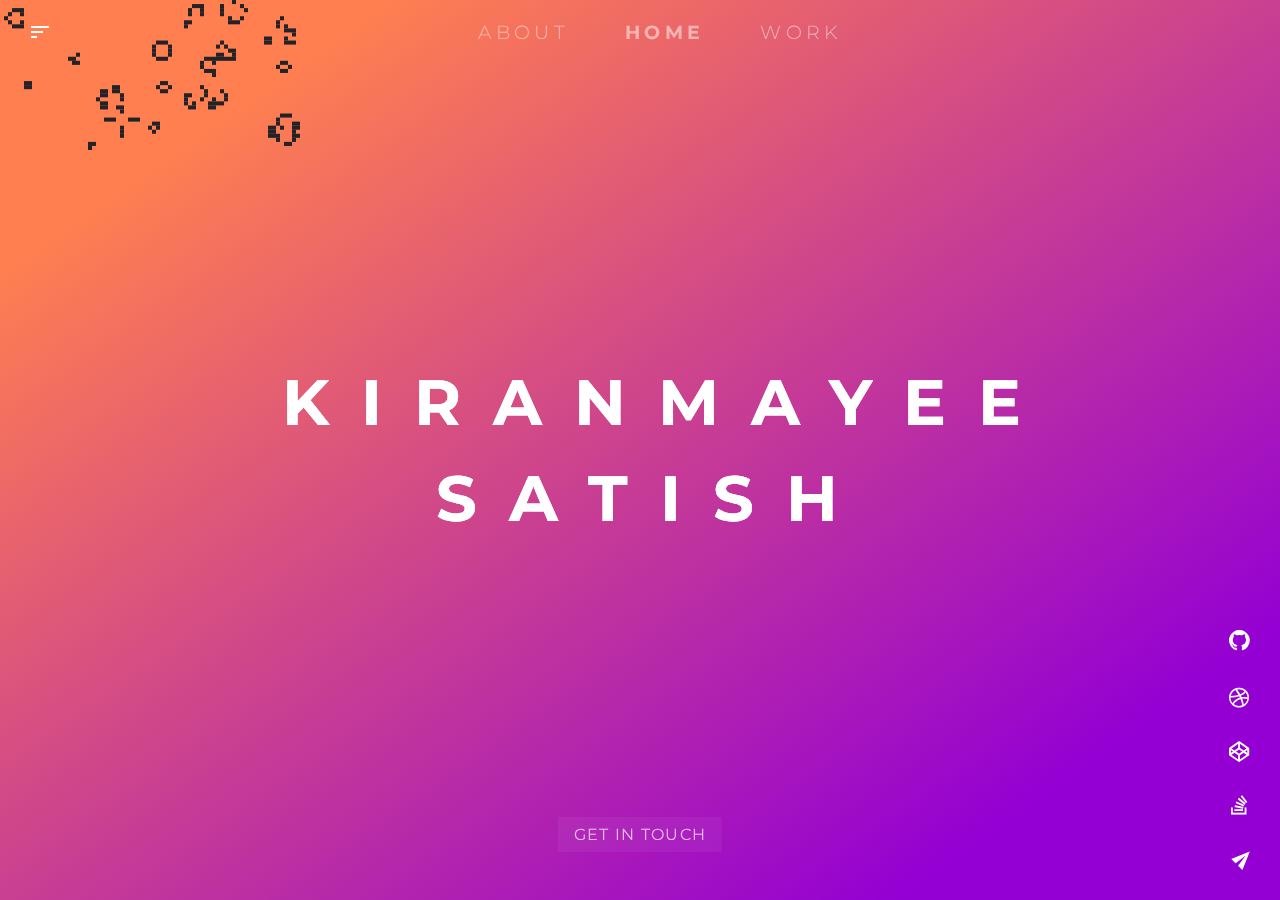
<file: ks2311/index.html>
<!DOCTYPE html>

<html lang="en">
<head>
  <meta charset="utf-8">

  <title>Kiranmayee_satish</title>
  <meta name="description"
        content="I'm Kiranmayee Satish. I write code. I'm proficient in Python-Django/Flask/Numpy/Pandas/Web Scraping and few more, PHP, as well as web technologies like HTML, CSS, SASS, JavaScript,Vis.js, React Native,Android Development and AWS-DEVOPS.">
  <meta name="author" content="KiranmayeeSatish">

  <meta name="viewport" content="width=device-width, initial-scale=1, user-scalable=no">

  <!-- Styles -->
  <link rel="stylesheet" href="style.css">


  <!-- Google analytics -->
  <script>
    (function(i,s,o,g,r,a,m){i['GoogleAnalyticsObject']=r;i[r]=i[r]||function(){
    (i[r].q=i[r].q||[]).push(arguments)},i[r].l=1*new Date();a=s.createElement(o),
    m=s.getElementsByTagName(o)[0];a.async=1;a.src=g;m.parentNode.insertBefore(a,m)
    })(window,document,'script','https://www.google-analytics.com/analytics.js','ga');
    ga('create', 'UA-72586531-1', 'auto');
    ga('send', 'pageview');
  </script>

</head>

<body>

  <!-- prevent showing elements out of place before everything has happened -->
  <div id="loading-cover"></div>

  <!-- Top navigation bar -->
  <!-- Navigation links -->
<i id="navigation-trigger" class="material-icons">sort</i>
<ul id="navigation" class="navigation">
  <li><a href="#about">About</a></li>
  <li><a href="#" class="selected">Home</a></li>
  <li><a href="#work">Work</a></li>
</ul>


  <!-- HOME PAGE -->
  <div id="home-wrapper">
    <h1><div class="glitch">KiranMayee<br/>Satish</div></h1>

<div class="background">
  <canvas id="gol"></canvas>
</div>

  </div>

  <!-- ABOUT PAGE (loaded from about.html) -->
  <div id="about-wrapper">
    <div class="info-wrapper"><div class="info">
  <div class="monogram">
    <div class="glitch">KS</div>
  </div>

  <div class="content">
    Hi there! I’m Kiranmayee. I’m a <span id="age">24.000000000.</span> I write code <a href="#work">individually.</a>My skills
    cover both front-end web technologies like HTML, CSS, JavaScript, and Vis.js, as well as
    back-end tools like Python, Django,Pandas and Flask.Check out my
    <a href="#work">work</a> or <a id="social-trigger" href="#about">find me online</a>.
  </div>

  <div class="border"></div>

  <div class="content-back">
    <i class="material-icons" id="social-close">arrow_back</i>

    <!-- Social icons -->
    <div id="social-diamond">

      <div class="row">
        <a href="https://github.com/Kiranmayeeatish/WEB-DESIGNING" target="_blank" rel="noopener">
          <i class="fa fa-github"></i>
        </a>
        <a href="https://dribbble.com/kiranmayeeSatish" target="_blank" rel="noopener">
          <i class="fa fa-dribbble"></i>
        </a>
      </div>

      <div class="row">
        <a href="https://codepen.io/kiranmayeesatish/" target="_blank" rel="noopener">
          <i class="fa fa-codepen"></i>
        </a>
        <a href="https://stackoverflow.com/users/11133111/kiranmayee-satish" target="_blank" rel="noopener">
          <i class="fa fa-stack-overflow"></i>
        </a>
      </div>

    </div>
  </div>
</div></div>
<div class="background"></div>

  </div>

  <!-- WORK PAGE (loaded from work.html) -->
  <div id="work-wrapper">
    <div id="tags">
  <div class="tag">JavaScript</div>
  <div class="tag" >HTML</div>
  <div class="tag">CSS</div>
  <div class="tag">Python</div>
  <div class="tag">Django</div>
  <div class="tag">Flask</div>
  <div class="tag">Pandas</div>
  <div class="tag">Java</div>
  <div class="tag">PHP</div>
  <div class="tag">SASS</div>
  <div class="tag">Node.js</div>
  <div class="tag">ES6</div>
  <div class="tag">Web&nbsp;Scraping</div>
  <div class="tag">R&nbsp;lanuguage</div>
  <div class="tag">Vue.js</div>
  <div class="tag">React&nbsp;Native</div>
  <div class="tag">Vis.js</div>
  <div class="tag">Docker&nbsp;</div>
  <div class="tag">Kubernates</div>
  <div class="tag">Android Developer</div>
  <div class="tag">Back end</div>
  <div class="tag">Front end</div>
  <div class="tag">AWS-DEVOPS</div>
  <div class="tag">Paid work</div>
</div>

<div class="projects-container">
  <span id="carousel-empty-state">No projects found</span>
  <i id="carousel-close-button" class="material-icons hidden">clear</i> 
</div>



<div class="background"></div>

  </div>

  <!-- NAVIGATION PAGE -->
  <!-- The laptops -->
  <!-- Navigation laptops -->
<div class="laptops-container">
  <div class="laptop3d" data-laptop3d-hash="about"></div>
  <div class="laptop3d" data-laptop3d-hash=""></div>
  <div class="laptop3d" data-laptop3d-hash="work"></div>
</div>

  <!-- The rings that spin in the background of the navigation page -->
  <!-- Navigation background animation -->
<div class="rings">
  <div class="ring">
    <div class="dot"></div> <div class="dot"></div> <div class="dot"></div> <div class="dot"></div> <div class="dot"></div>
  </div>
  <div class="ring">
    <div class="dot"></div> <div class="dot"></div> <div class="dot"></div> <div class="dot"></div> <div class="dot"></div>
  </div>
  <div class="ring">
    <div class="dot"></div> <div class="dot"></div> <div class="dot"></div> <div class="dot"></div> <div class="dot"></div>
  </div>
  <div class="ring">
    <div class="dot"></div> <div class="dot"></div> <div class="dot"></div> <div class="dot"></div> <div class="dot"></div>
  </div>
</div>


  <!-- Popups for unsupported browsers -->
  <!-- Gentle browser support popup (Safari and FF) -->
<div class="browser-popup" id="browser-partially-supported">
  <div class="card">
    <div class="text"> For best results, consider using <a href="https://www.opera.com">Opera</a> or <a href="https://www.google.com/chrome/browser/desktop/index.html">Chrome</a> </div>
    <button type="button">dismiss</button>
  </div>
</div>

<!-- Serious browser support popup (completely unsupported browsers) -->
<div class="browser-popup" id="browser-unsupported">
  <div class="card">
    <div class="text"> This website may not display properly using your browser. Consider using <a href="https://www.opera.com">Opera</a> or <a href="https://www.google.com/chrome/browser/desktop/index.html">Chrome</a> </div>
  </div>
</div>


  <!-- SVG filters for part of the glitch effect -->
  <!-- SVG filters for glitch effect -->
<svg xmlns="http://www.w3.org/2000/svg" version="1.1" baseProfile="full" style="display: none">
  <defs>

    <filter id="distort-1">
      <!-- Random noise -->
      <feTurbulence baseFrequency="0.02" numOctaves="8"></feTurbulence>
      <!-- Distort SourceGraphic based on noise -->
      <feDisplacementMap in="SourceGraphic" scale="10"></feDisplacementMap>
    </filter>

    <filter id="distort-2">
      <!-- Another random noise pattern -->
      <feTurbulence baseFrequency="0.01" numOctaves="6"></feTurbulence>
      <!-- Distort SourceGraphic based on noise -->
      <feDisplacementMap in="SourceGraphic" scale="10"></feDisplacementMap>
    </filter>

    <filter id="sharp-distort">
      <!-- Very fine random noise -->
      <feTurbulence baseFrequency="0.2" numOctaves="8"></feTurbulence>
      <!-- Apply a sharpening effect to the noise. Convolution kernel taken from https://en.wikipedia.org/wiki/Kernel_(image_processing) -->
      <feConvolveMatrix kernelMatrix="
         0  -1   0
        -1   5  -1
         0  -1   0
      "></feConvolveMatrix>
      <!-- Distort SourceGraphic based on sharpened noise -->
      <feDisplacementMap in="SourceGraphic" scale="10"></feDisplacementMap>
    </filter>

  </defs>
</svg>


  <!-- MISC -->
  <!-- Bottom right social links-->
  <!-- Social links -->
<ul id="social-container" class="social-container">
  <li class="social">
    <a href="https://github.com/Kiranmayeeatish/WEB-DESIGNING" target="_blank" rel="noopener">
      <i class="fa fa-github"></i>
    </a>
  </li>
  <li class="social">
    <a href="https://dribbble.com/kiranmayeeSatish" target="_blank" rel="noopener">
      <i class="fa fa-dribbble"></i>
    </a>
  </li>
  <li class="social">
    <a href="https://codepen.io/kiranmayeesatish/" target="_blank" rel="noopener">
      <i class="fa fa-codepen"></i>
    </a>
  </li>
  <li class="social">
    <a href="https://stackoverflow.com/users/11133111/kiranmayee-satish" target="_blank" rel="noopener">
      <i class="fa fa-stack-overflow"></i>
    </a>
  </li>
  <li class="social">
    <a href="mailto:kiranmayee_satish@outlook.com" target="_blank" rel="noopener">
      <i class="material-icons">send</i>
    </a>
  </li>
</ul>

<a id="email" href="mailto:kiranmayee_satish@outlook.com">Get in touch</a>




  <!-- Webpack bundle -->
  <script type="text/javascript" src="index.js"></script>


</body>
</html>
</file>
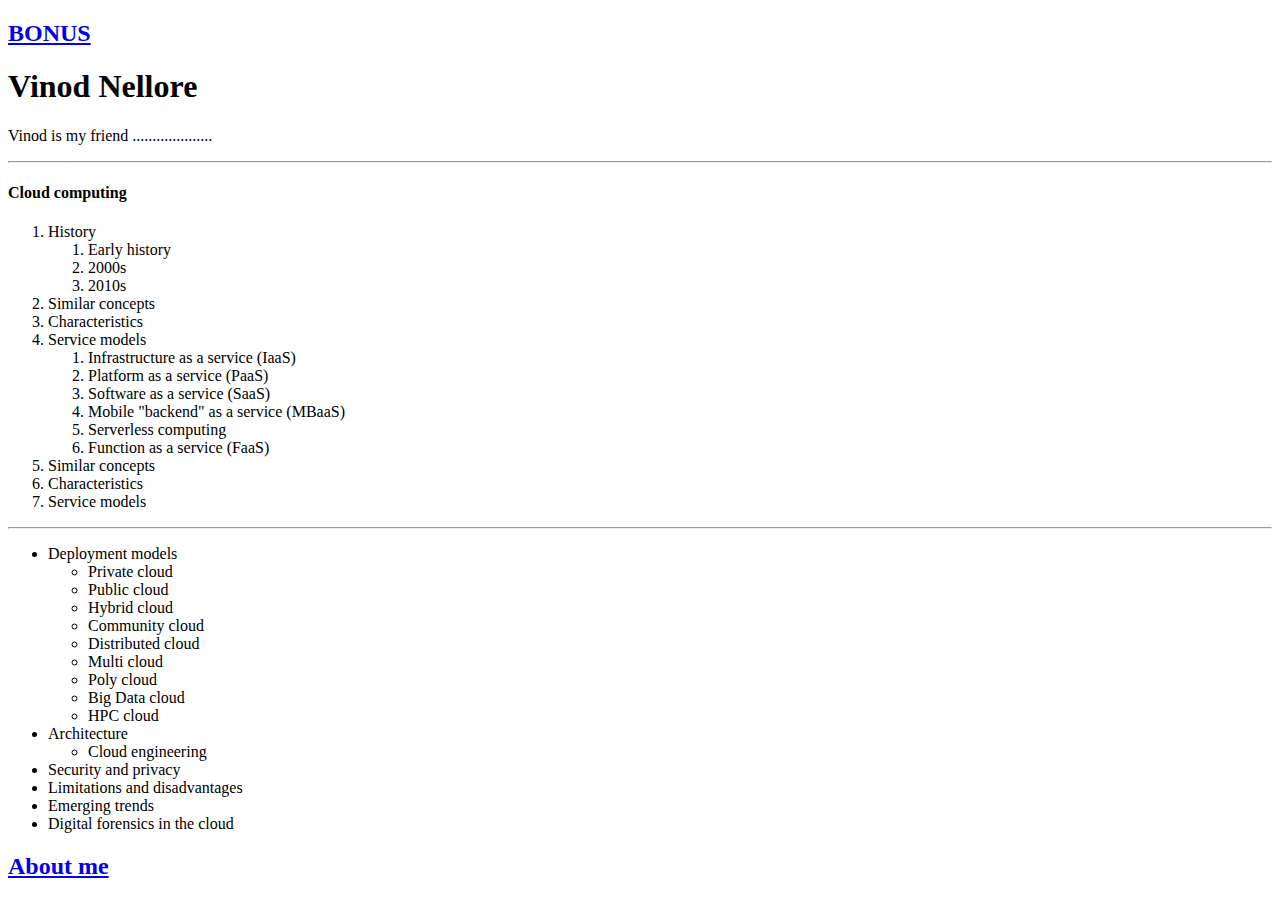
<file: java/html/index.html>
<!DOCTYPE html>
<html lang="">
<head>
    <meta charset="utf-8">
    <meta name="viewport" content="width=device-width, initial-scale=1.0">
    <title>Nellore</title>
</head>

<body>
    <h2><a href="bonus.html">BONUS</a></h2>
    <h1>Vinod Nellore</h1>
    <P>Vinod is my friend ....................</P>

    <hr>
    <h4>Cloud computing</h4>
    <ol>
        <li>History</li>
        <ol>
            <li>Early history</li>
            <li>2000s</li>
            <li>2010s</li>
        </ol>
        <li>Similar concepts</li>
        <li>Characteristics</li>
        <li>Service models</li>
        <ol>
            <li>Infrastructure as a service (IaaS)</li>
            <li>Platform as a service (PaaS)</li>
            <li>Software as a service (SaaS)</li>
            <li>Mobile "backend" as a service (MBaaS)</li>
            <li>Serverless computing</li>
            <li>Function as a service (FaaS)</li>
        </ol>
        <li>Similar concepts</li>
        <li>Characteristics</li>
        <li>Service models</li>
    </ol>
    <hr>
    <ul>
        <li>Deployment models</li>
        <ul>
            <li>Private cloud</li>
            <li>Public cloud</li>
            <li>Hybrid cloud</li>
            <li>Community cloud</li>
            <li>Distributed cloud</li>
            <li>Multi cloud</li>
            <li>Poly cloud</li>
            <li>Big Data cloud</li>
            <li>HPC cloud</li>

        </ul>
        <li>Architecture</li>
        <ul>
            <li>Cloud engineering</li>
        </ul>
        <li>Security and privacy</li>
        <li>Limitations and disadvantages</li>
        <li>Emerging trends</li>
        <li> Digital forensics in the cloud</li>
    </ul>


    <h2><a href="aboutme.html">About me</a></h2>



</body></html>
</file>
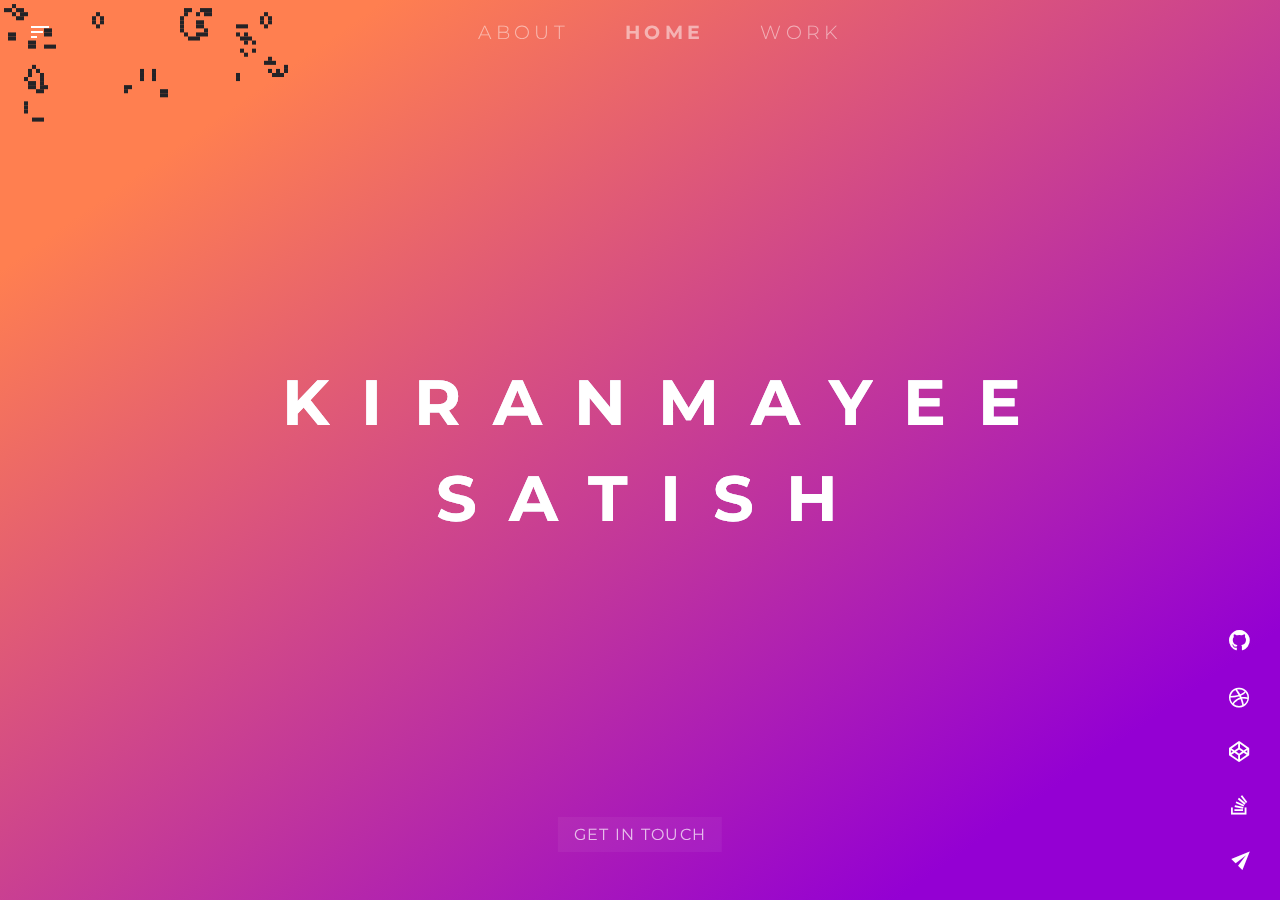
<file: ks2311/about.htm>
<!DOCTYPE html>

<html lang="en">
<head>
  <meta charset="utf-8">

  <title>Kiranmayee_satish</title>
  <meta name="description"
        content="I'm Kiranmayee Satish. I am web developer . I'm proficient in Python-Django/Flask/Numpy/Pandas/Web Scraping and few more, PHP, as well as web technologies like HTML, CSS, SASS, JavaScript,Vis.js, React Native,Android Development and AWS-DEVOPS.">
  <meta name="author" content="Kiranmayee_satish">

  <meta name="viewport" content="width=device-width, initial-scale=1, user-scalable=no">

  <!-- Styles -->
  <link rel="stylesheet" href="style.css">


  <!-- Google analytics -->
  <script>
    (function(i,s,o,g,r,a,m){i['GoogleAnalyticsObject']=r;i[r]=i[r]||function(){
    (i[r].q=i[r].q||[]).push(arguments)},i[r].l=1*new Date();a=s.createElement(o),
    m=s.getElementsByTagName(o)[0];a.async=1;a.src=g;m.parentNode.insertBefore(a,m)
    })(window,document,'script','https://www.google-analytics.com/analytics.js','ga');
    ga('create', 'UA-72586531-1', 'auto');
    ga('send', 'pageview');
  </script>

</head>

<body>

  <!-- prevent showing elements out of place before everything has happened -->
  <div id="loading-cover"></div>

  <!-- Top navigation bar -->
  <!-- Navigation links -->
<i id="navigation-trigger" class="material-icons">sort</i>
<ul id="navigation" class="navigation">
  <li><a href="#about">About</a></li>
  <li><a href="#" class="selected">Home</a></li>
  <li><a href="#work">Work</a></li>
</ul>


  <!-- HOME PAGE -->
  <div id="home-wrapper">
    <h1><div class="glitch">Kiranmayee<br/>Satish</div></h1>

<div class="background">
  <canvas id="gol"></canvas>
</div>

  </div>

  <!-- ABOUT PAGE (loaded from about.html) -->
  <div id="about-wrapper">
    <div class="info-wrapper"><div class="info">
  <div class="monogram">
    <div class="glitch">KS</div>
  </div>

  <div class="content">
    Hi there! I’m Kiranmayee. I’m a <span id="age">26.000000000.</span> I write code <a href="#work">individually.</a>My skills
    cover both front-end web technologies like HTML, CSS, JavaScript, and Vis.js, as well as
    back-end tools like Python, Django,Pandas and Flask.Check out my
    <a href="#work">work</a> or <a id="social-trigger" href="#about">find me online</a>.
  </div>

  <div class="border"></div>

  <div class="content-back">
    <i class="material-icons" id="social-close">arrow_back</i>

    <!-- Social icons -->
    <div id="social-diamond">

      <div class="row">
        <a href="https://github.com/Kiranmayeeatish/WEB-DESIGNING" target="_blank" rel="noopener">
          <i class="fa fa-github"></i>
        </a>
        <a href="https://dribbble.com/kiranmayeeSatish" target="_blank" rel="noopener">
          <i class="fa fa-dribbble"></i>
        </a>
      </div>

      <div class="row">
        <a href="https://codepen.io/kiranmayeesatish/" target="_blank" rel="noopener">
          <i class="fa fa-codepen"></i>
        </a>
        <a href="https://stackoverflow.com/users/11133111/kiranmayee-satish" target="_blank" rel="noopener">
          <i class="fa fa-stack-overflow"></i>
        </a>
      </div>

    </div>
  </div>
</div></div>

<div class="background"></div>

  </div>

  <!-- WORK PAGE (loaded from work.html) -->
  <div id="work-wrapper">
    <div id="tags">
  <div class="tag">JavaScript</div>
  <div class="tag" >HTML</div>
  <div class="tag">CSS</div>
  <div class="tag">Python</div>
  <div class="tag">Django</div>
  <div class="tag">Flask</div>
  <div class="tag">Pandas</div>
  <div class="tag">Java</div>
  <div class="tag">PHP</div>
  <div class="tag">SASS</div>
  <div class="tag">Node.js</div>
  <div class="tag">ES6</div>
  <div class="tag">Web&nbsp;Scraping</div>
  <div class="tag">R&nbsp;lanuguage</div>
  <div class="tag">Vue.js</div>
  <div class="tag">React&nbsp;Native</div>
  <div class="tag">Vis.js</div>
  <div class="tag">Docker&nbsp;</div>
  <div class="tag">Kubernates</div>
  <div class="tag">Android Developer</div>
  <div class="tag">Back end</div>
  <div class="tag">Front end</div>
  <div class="tag">AWS-DEVOPS</div>
  <div class="tag">Paid work</div>
</div>

<div class="projects-container">
  <span id="carousel-empty-state">No projects found</span>
  <i id="carousel-close-button" class="material-icons hidden">clear</i> 
</div>



<div class="background"></div>

  </div>
  <!-- NAVIGATION PAGE -->
  <!-- The laptops -->
  <!-- Navigation laptops -->
<div class="laptops-container">
  <div class="laptop3d" data-laptop3d-hash="about"></div>
  <div class="laptop3d" data-laptop3d-hash=""></div>
  <div class="laptop3d" data-laptop3d-hash="work"></div>
</div>

  <!-- The rings that spin in the background of the navigation page -->
  <!-- Navigation background animation -->
<div class="rings">
  <div class="ring">
    <div class="dot"></div> <div class="dot"></div> <div class="dot"></div> <div class="dot"></div> <div class="dot"></div>
  </div>
  <div class="ring">
    <div class="dot"></div> <div class="dot"></div> <div class="dot"></div> <div class="dot"></div> <div class="dot"></div>
  </div>
  <div class="ring">
    <div class="dot"></div> <div class="dot"></div> <div class="dot"></div> <div class="dot"></div> <div class="dot"></div>
  </div>
  <div class="ring">
    <div class="dot"></div> <div class="dot"></div> <div class="dot"></div> <div class="dot"></div> <div class="dot"></div>
  </div>
</div>


  <!-- Popups for unsupported browsers -->
  <!-- Gentle browser support popup (Safari and FF) -->
<div class="browser-popup" id="browser-partially-supported">
  <div class="card">
    <div class="text"> For best results, consider using <a href="https://www.opera.com">Opera</a> or <a href="https://www.google.com/chrome/browser/desktop/index.html">Chrome</a> </div>
    <button type="button">dismiss</button>
  </div>
</div>

<!-- Serious browser support popup (completely unsupported browsers) -->
<div class="browser-popup" id="browser-unsupported">
  <div class="card">
    <div class="text"> This website may not display properly using your browser. Consider using <a href="https://www.opera.com">Opera</a> or <a href="https://www.google.com/chrome/browser/desktop/index.html">Chrome</a> </div>
  </div>
</div>


  <!-- SVG filters for part of the glitch effect -->
  <!-- SVG filters for glitch effect -->
<svg xmlns="http://www.w3.org/2000/svg" version="1.1" baseProfile="full" style="display: none">
  <defs>

    <filter id="distort-1">
      <!-- Random noise -->
      <feTurbulence baseFrequency="0.02" numOctaves="8"></feTurbulence>
      <!-- Distort SourceGraphic based on noise -->
      <feDisplacementMap in="SourceGraphic" scale="10"></feDisplacementMap>
    </filter>

    <filter id="distort-2">
      <!-- Another random noise pattern -->
      <feTurbulence baseFrequency="0.01" numOctaves="6"></feTurbulence>
      <!-- Distort SourceGraphic based on noise -->
      <feDisplacementMap in="SourceGraphic" scale="10"></feDisplacementMap>
    </filter>

    <filter id="sharp-distort">
      <!-- Very fine random noise -->
      <feTurbulence baseFrequency="0.2" numOctaves="8"></feTurbulence>
      <!-- Apply a sharpening effect to the noise. Convolution kernel taken from https://en.wikipedia.org/wiki/Kernel_(image_processing) -->
      <feConvolveMatrix kernelMatrix="
         0  -1   0
        -1   5  -1
         0  -1   0
      "></feConvolveMatrix>
      <!-- Distort SourceGraphic based on sharpened noise -->
      <feDisplacementMap in="SourceGraphic" scale="10"></feDisplacementMap>
    </filter>

  </defs>
</svg>


  <!-- MISC -->
  <!-- Bottom right social links-->
  <!-- Social links -->
<ul id="social-container" class="social-container">
  <li class="social">
    <a href="https://github.com/Kiranmayeeatish/WEB-DESIGNING" target="_blank" rel="noopener">
      <i class="fa fa-github"></i>
    </a>
  </li>
  <li class="social">
    <a href="https://dribbble.com/kiranmayeeSatish" target="_blank" rel="noopener">
      <i class="fa fa-dribbble"></i>
    </a>
  </li>
  <li class="social">
    <a href="https://codepen.io/kiranmayeesatish/" target="_blank" rel="noopener">
      <i class="fa fa-codepen"></i>
    </a>
  </li>
  <li class="social">
    <a href="https://stackoverflow.com/users/11133111/kiranmayee-satish" target="_blank" rel="noopener">
      <i class="fa fa-stack-overflow"></i>
    </a>
  </li>
  <li class="social">
    <a href="mailto:kiranmayee_satish@outlook.com" target="_blank" rel="noopener">
      <i class="material-icons">send</i>
    </a>
  </li>
</ul>

<a id="email" href="mailto:kiranmayee_satish@outlook.com">Get in touch</a>




  <!-- Webpack bundle -->
  <script type="text/javascript" src="index.js"></script>


</body>
</html>
</file>
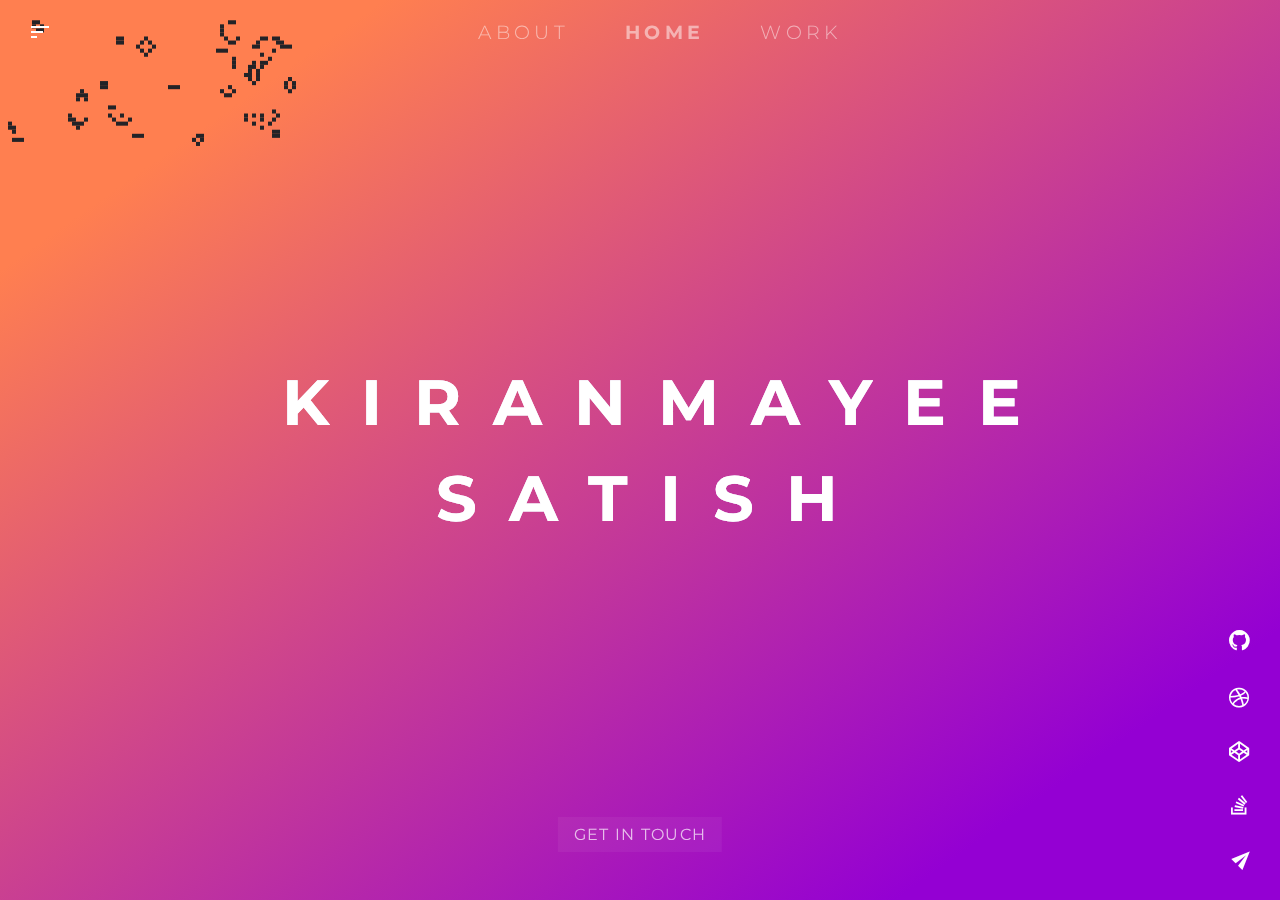
<file: ks2311/work.htm>
<!DOCTYPE html>

<html lang="en">
<head>
  <meta charset="utf-8">

  <title>Kiranmayee_satish</title>
  <meta name="description"
        content="I'm Kiranmayee Satish. I write code. I'm proficient in Python-Django/Flask/Numpy/Pandas/Web Scraping and few more, PHP, as well as web technologies like HTML, CSS, SASS, JavaScript,Vis.js, React Native,Android Development and AWS-DEVOPS.">
  <meta name="author" content="KiranmayeeSatish">

  <meta name="viewport" content="width=device-width, initial-scale=1, user-scalable=no">

  <!-- Styles -->
  <link rel="stylesheet" href="style.css">


  <!-- Google analytics -->
  <script>
    (function(i,s,o,g,r,a,m){i['GoogleAnalyticsObject']=r;i[r]=i[r]||function(){
    (i[r].q=i[r].q||[]).push(arguments)},i[r].l=1*new Date();a=s.createElement(o),
    m=s.getElementsByTagName(o)[0];a.async=1;a.src=g;m.parentNode.insertBefore(a,m)
    })(window,document,'script','https://www.google-analytics.com/analytics.js','ga');
    ga('create', 'UA-72586531-1', 'auto');
    ga('send', 'pageview');
  </script>

</head>

<body>

  <!-- prevent showing elements out of place before everything has happened -->
  <div id="loading-cover"></div>

  <!-- Top navigation bar -->
  <!-- Navigation links -->
<i id="navigation-trigger" class="material-icons">sort</i>
<ul id="navigation" class="navigation">
  <li><a href="#about">About</a></li>
  <li><a href="#" class="selected">Home</a></li>
  <li><a href="#work">Work</a></li>
</ul>


  <!-- HOME PAGE -->
  <div id="home-wrapper">
   <h1><div class="glitch">KiranMayee<br/>Satish</div></h1>

<div class="background">
  <canvas id="gol"></canvas>
</div>

  </div>

  <!-- ABOUT PAGE (loaded from about.html) -->
  <div id="about-wrapper">
    <div class="info-wrapper"><div class="info">
  <div class="monogram">
    <div class="glitch">KS</div>
  </div>

  <div class="content">
    Hi there! I’m Kiranmayee. I’m a <span id="age">24.000000000.</span> I write code <a href="#work">individually.</a>My skills
    cover both front-end web technologies like HTML, CSS, JavaScript, and Vis.js, as well as
    back-end tools like Python, Django,Pandas and Flask.Check out my
    <a href="#work">work</a> or <a id="social-trigger" href="#about">find me online</a>.
  </div>

  <div class="border"></div>

  <div class="content-back">
    <i class="material-icons" id="social-close">arrow_back</i>

    <!-- Social icons -->
    <div id="social-diamond">

      <div class="row">
        <a href="https://github.com/Kiranmayeeatish/WEB-DESIGNING" target="_blank" rel="noopener">
          <i class="fa fa-github"></i>
        </a>
        <a href="https://dribbble.com/kiranmayeeSatish" target="_blank" rel="noopener">
          <i class="fa fa-dribbble"></i>
        </a>
      </div>

      <div class="row">
        <a href="https://codepen.io/kiranmayeesatish/" target="_blank" rel="noopener">
          <i class="fa fa-codepen"></i>
        </a>
        <a href="https://stackoverflow.com/users/11133111/kiranmayee-satish" target="_blank" rel="noopener">
          <i class="fa fa-stack-overflow"></i>
        </a>
      </div>

    </div>
  </div>
</div></div><div class="background"></div>

  </div>

  <!-- WORK PAGE (loaded from work.html) -->
  <div id="work-wrapper">
    <div id="tags">
  <div class="tag">JavaScript</div>
  <div class="tag" >HTML</div>
  <div class="tag">CSS</div>
  <div class="tag">Python</div>
  <div class="tag">Django</div>
  <div class="tag">Flask</div>
  <div class="tag">Pandas</div>
  <div class="tag">Java</div>
  <div class="tag">PHP</div>
  <div class="tag">SASS</div>
  <div class="tag">Node.js</div>
  <div class="tag">ES6</div>
  <div class="tag">Web&nbsp;Scraping</div>
  <div class="tag">R&nbsp;lanuguage</div>
  <div class="tag">Vue.js</div>
  <div class="tag">React&nbsp;Native</div>
  <div class="tag">Vis.js</div>
  <div class="tag">Docker&nbsp;</div>
  <div class="tag">Kubernates</div>
  <div class="tag">Android Developer</div>
  <div class="tag">Back end</div>
  <div class="tag">Front end</div>
  <div class="tag">AWS-DEVOPS</div>
  <div class="tag">Paid work</div>
</div>

<div class="projects-container">
  <span id="carousel-empty-state">No projects found</span>
  <i id="carousel-close-button" class="material-icons hidden">clear</i> 
</div>
<div class="background"></div></div>


  <!-- NAVIGATION PAGE -->
  <!-- The laptops -->
  <!-- Navigation laptops -->
<div class="laptops-container">
  <div class="laptop3d" data-laptop3d-hash="about"></div>
  <div class="laptop3d" data-laptop3d-hash=""></div>
  <div class="laptop3d" data-laptop3d-hash="work"></div>
</div>

  <!-- The rings that spin in the background of the navigation page -->
  <!-- Navigation background animation -->
<div class="rings">
  <div class="ring">
    <div class="dot"></div> <div class="dot"></div> <div class="dot"></div> <div class="dot"></div> <div class="dot"></div>
  </div>
  <div class="ring">
    <div class="dot"></div> <div class="dot"></div> <div class="dot"></div> <div class="dot"></div> <div class="dot"></div>
  </div>
  <div class="ring">
    <div class="dot"></div> <div class="dot"></div> <div class="dot"></div> <div class="dot"></div> <div class="dot"></div>
  </div>
  <div class="ring">
    <div class="dot"></div> <div class="dot"></div> <div class="dot"></div> <div class="dot"></div> <div class="dot"></div>
  </div>
</div>


  <!-- Popups for unsupported browsers -->
  <!-- Gentle browser support popup (Safari and FF) -->
<div class="browser-popup" id="browser-partially-supported">
  <div class="card">
    <div class="text"> For best results, consider using <a href="https://www.opera.com">Opera</a> or <a href="https://www.google.com/chrome/browser/desktop/index.html">Chrome</a> </div>
    <button type="button">dismiss</button>
  </div>
</div>

<!-- Serious browser support popup (completely unsupported browsers) -->
<div class="browser-popup" id="browser-unsupported">
  <div class="card">
    <div class="text"> This website may not display properly using your browser. Consider using <a href="https://www.opera.com">Opera</a> or <a href="https://www.google.com/chrome/browser/desktop/index.html">Chrome</a> </div>
  </div>
</div>


  <!-- SVG filters for part of the glitch effect -->
  <!-- SVG filters for glitch effect -->
<svg xmlns="http://www.w3.org/2000/svg" version="1.1" baseProfile="full" style="display: none">
  <defs>

    <filter id="distort-1">
      <!-- Random noise -->
      <feTurbulence baseFrequency="0.02" numOctaves="8"></feTurbulence>
      <!-- Distort SourceGraphic based on noise -->
      <feDisplacementMap in="SourceGraphic" scale="10"></feDisplacementMap>
    </filter>

    <filter id="distort-2">
      <!-- Another random noise pattern -->
      <feTurbulence baseFrequency="0.01" numOctaves="6"></feTurbulence>
      <!-- Distort SourceGraphic based on noise -->
      <feDisplacementMap in="SourceGraphic" scale="10"></feDisplacementMap>
    </filter>

    <filter id="sharp-distort">
      <!-- Very fine random noise -->
      <feTurbulence baseFrequency="0.2" numOctaves="8"></feTurbulence>
      <!-- Apply a sharpening effect to the noise. Convolution kernel taken from https://en.wikipedia.org/wiki/Kernel_(image_processing) -->
      <feConvolveMatrix kernelMatrix="
         0  -1   0
        -1   5  -1
         0  -1   0
      "></feConvolveMatrix>
      <!-- Distort SourceGraphic based on sharpened noise -->
      <feDisplacementMap in="SourceGraphic" scale="10"></feDisplacementMap>
    </filter>

  </defs>
</svg>


  <!-- MISC -->
  <!-- Bottom right social links-->
  <!-- Social links -->
<ul id="social-container" class="social-container">
  <li class="social">
    <a href="https://github.com/Kiranmayeeatish/WEB-DESIGNING" target="_blank" rel="noopener">
      <i class="fa fa-github"></i>
    </a>
  </li>
  <li class="social">
    <a href="https://dribbble.com/kiranmayeeSatish" target="_blank" rel="noopener">
      <i class="fa fa-dribbble"></i>
    </a>
  </li>
  <li class="social">
    <a href="https://codepen.io/kiranmayeesatish/" target="_blank" rel="noopener">
      <i class="fa fa-codepen"></i>
    </a>
  </li>
  <li class="social">
    <a href="https://stackoverflow.com/users/11133111/kiranmayee-satish" target="_blank" rel="noopener">
      <i class="fa fa-stack-overflow"></i>
    </a>
  </li>
  <li class="social">
    <a href="mailto:kiranmayee_satish@outlook.com" target="_blank" rel="noopener">
      <i class="material-icons">send</i>
    </a>
  </li>
</ul>

<a id="email" href="mailto:kiranmayee_satish@outlook.com">Get in touch</a>




  <!-- Webpack bundle -->
  <script type="text/javascript" src="index.js"></script>


</body>
</html>
</file>
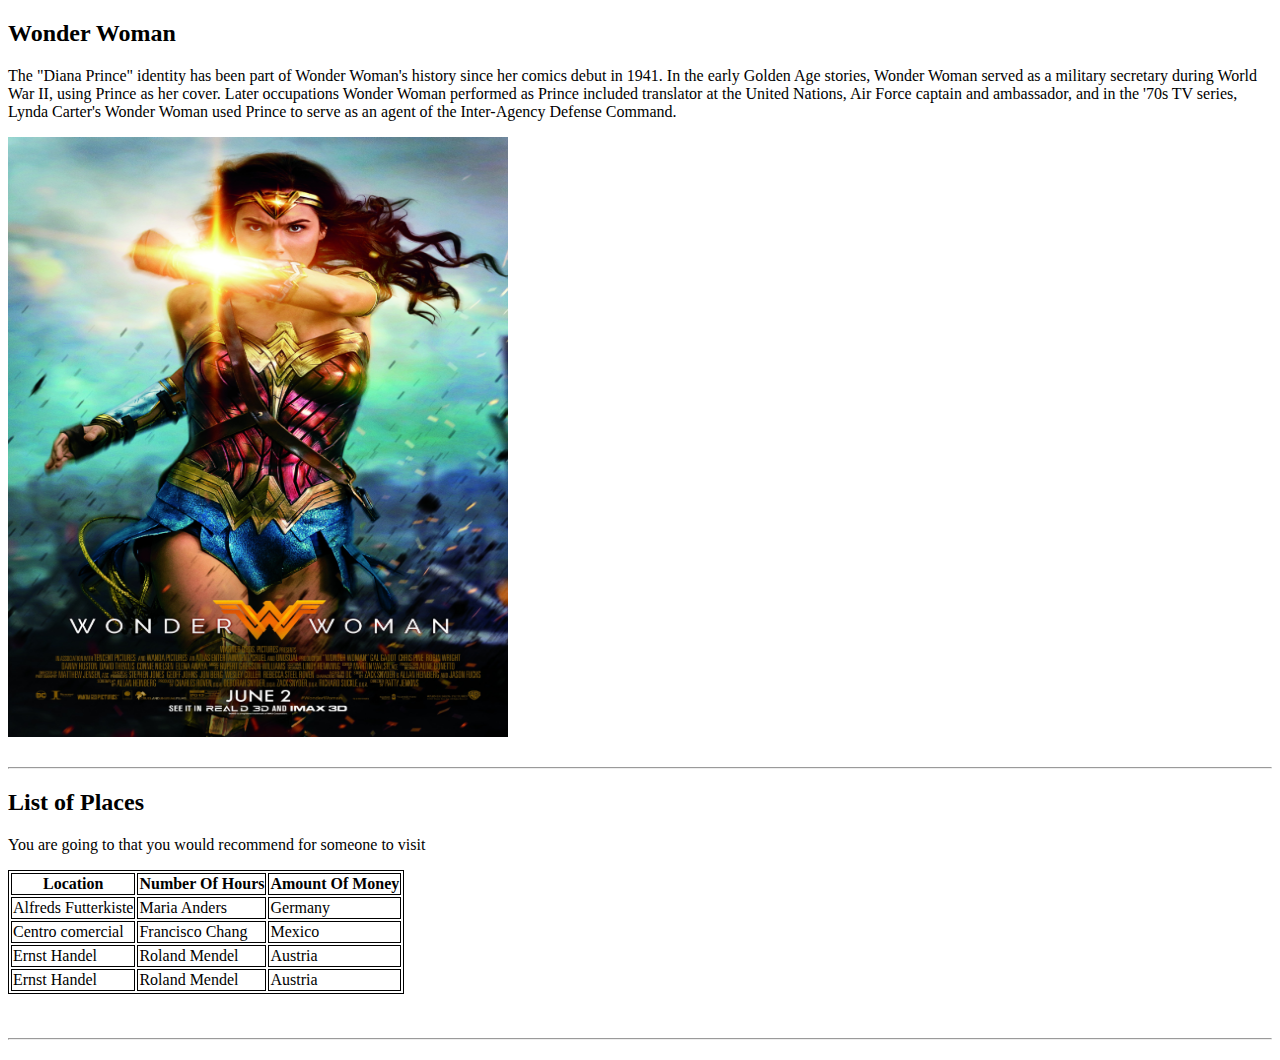
<file: java/html/aboutme.html>
<!DOCTYPE html>
<html lang="">
<head>
    <meta charset="utf-8">
    <meta name="viewport" content="width=device-width, initial-scale=1.0">
    <title>Wonder Woman</title>

</head>

<body>
    <h2>Wonder Woman</h2>
    <p>The "Diana Prince" identity has been part of Wonder Woman's history since her comics debut in 1941. In the early Golden Age stories, Wonder Woman served as a military secretary during World War II, using Prince as her cover. Later occupations Wonder Woman performed as Prince included translator at the United Nations, Air Force captain and ambassador, and in the '70s TV series, Lynda Carter's Wonder Woman used Prince to serve as an agent of the Inter-Agency Defense Command.</p>
  

    <a href="https://github.com/44-563-Web-Apps-S21/webapps-s21-assignment-3-vinod540/blob/main/pic.jpg">
        <img alt="About Me" src="pic.jpg" width = "500" height ="600">
    </a>
    <br><br>
    <hr>
    <h2>List of Places</h2>
    <p>You are going to that you would recommend for someone to visit</p>
    <table>
        <tr>
            <th>Location</th>
            <th>Number Of Hours</th>
            <th>Amount Of Money</th>
        </tr>
        <tr>
            <td>Alfreds Futterkiste</td>
            <td>Maria Anders</td>
            <td>Germany</td>
        </tr>
        <tr>
            <td>Centro comercial</td>
            <td>Francisco Chang</td>
            <td>Mexico</td>
        </tr>
        <tr>
            <td>Ernst Handel</td>
            <td>Roland Mendel</td>
            <td>Austria</td>
        </tr>
        <tr>
            <td>Ernst Handel</td>
            <td>Roland Mendel</td>
            <td>Austria</td>
        </tr>
    </table>

    <style>
        table,
        th,
        td {
            border: 1px solid black;
        }
    </style>
    <br><br>
    <hr>
    <h2></h2>



</body>
</html>
</file>
<file: ks2311/style.css>
@import url(https://fonts.googleapis.com/css?family=Open+Sans:400,600,700|Montserrat:300,500,700|Material+Icons|Lobster);
@import url(https://cdnjs.cloudflare.com/ajax/libs/font-awesome/4.7.0/css/font-awesome.min.css);

@font-face {
    font-family: Charis;
    font-style: normal;
    font-weight: 700;
    src: local("Charis"), url(href="https://fonts.googleapis.com/css?family=Merriweather") format("woff2"), 
}

.laptops-container {
    -webkit-perspective: 3500px;
    perspective: 3500px;
    -webkit-perspective-origin: center -50vw;
    perspective-origin: center -50vw;
    width: 100vw;
    position: fixed;
    top: 50vh
}

.laptop3d {
    position: absolute;
    -webkit-transform-origin: top center 0;
    -ms-transform-origin: top center 0;
    transform-origin: top center 0;
    -webkit-transform: translateX(50vw) translateX(-50%) translateY(6.66667vw) rotateX(80deg);
    transform: translateX(50vw) translateX(-50%) translateY(6.66667vw) rotateX(80deg);
    transform-style: preserve-3d;
    pointer-events: none;
    cursor: pointer
}

.laptop3d,
.laptop3d .wrapper {
    -webkit-transform-style: preserve-3d
}

.laptop3d .wrapper {
    -webkit-transform-origin: 50% -350% 0;
    -ms-transform-origin: 50% -350% 0;
    transform-origin: 50% -350% 0;
    transform-style: preserve-3d;
    pointer-events: all;
    -webkit-transition: -webkit-transform .25s;
    transition: -webkit-transform .25s;
    transition: transform .25s;
    transition: transform .25s, -webkit-transform .25s;
    will-change: transform
}

.laptop3d .base {
    position: relative;
    width: 30vw;
    height: 20vw;
    background: url([data-uri]), -webkit-gradient(linear, left top, right bottom, from(#3b3b3b), to(#212121));
    background: url([data-uri]), linear-gradient(to bottom right, #3b3b3b, #212121);
    background-size: 30vw auto;
    background-repeat: no-repeat;
    -webkit-transform-style: preserve-3d;
    transform-style: preserve-3d
}

.laptop3d .base:before {
    content: "";
    position: absolute;
    z-index: -1;
    left: 0;
    top: 0;
    width: 20vw;
    height: .6vw;
    background: -webkit-gradient(linear, right top, left top, from(#343434), to(#282828));
    background: linear-gradient(270deg, #343434, #282828);
    border-radius: 0 0 0 .54vw;
    -webkit-transform-origin: top left;
    -ms-transform-origin: top left;
    transform-origin: top left;
    -webkit-transform: rotate(90deg) rotateX(-90deg) rotateY(0);
    transform: rotate(90deg) rotateX(-90deg) rotateY(0)
}

.laptop3d .base .front {
    position: absolute;
    top: 0;
    left: 0;
    width: 30vw;
    height: .6vw;
    background: -webkit-gradient(linear, left top, right bottom, from(#2e2e2e), to(#212121));
    background: linear-gradient(to bottom right, #2e2e2e, #212121);
    -webkit-transform-origin: top;
    -ms-transform-origin: top;
    transform-origin: top;
    -webkit-transform: translateY(20vw) rotateX(-90deg);
    transform: translateY(20vw) rotateX(-90deg)
}

.laptop3d .base:after {
    content: "";
    position: absolute;
    z-index: -1;
    top: 0;
    left: 0;
    width: 20vw;
    height: .6vw;
    background: -webkit-gradient(linear, left top, right top, from(#343434), to(#282828));
    background: linear-gradient(90deg, #343434, #282828);
    border-radius: 0 0 .54vw 0;
    -webkit-transform-origin: top left;
    -ms-transform-origin: top left;
    transform-origin: top left;
    -webkit-transform: translateY(20vw) translateX(30vw) rotateX(-90deg) rotateY(90deg);
    transform: translateY(20vw) translateX(30vw) rotateX(-90deg) rotateY(90deg)
}

.laptop3d .lid {
    -webkit-transform-origin: 0 20vw;
    -ms-transform-origin: 0 20vw;
    transform-origin: 0 20vw;
    -webkit-transform: translateY(-40vw) rotateX(-90deg);
    transform: translateY(-40vw) rotateX(-90deg);
    -webkit-transform-style: preserve-3d;
    transform-style: preserve-3d;
    -webkit-transition: -webkit-transform .25s;
    transition: -webkit-transform .25s;
    transition: transform .25s;
    transition: transform .25s, -webkit-transform .25s;
    will-change: transform
}

.laptop3d .lid:before {
    left: 0;
    width: 30vw;
    background: -webkit-gradient(linear, left top, right bottom, from(#2e2e2e), to(#212121));
    background: linear-gradient(to bottom right, #2e2e2e, #212121);
    -webkit-transform-origin: top;
    -ms-transform-origin: top;
    transform-origin: top;
    -webkit-transform: rotateX(-90deg);
    transform: rotateX(-90deg)
}

.laptop3d .lid:after,
.laptop3d .lid:before {
    content: "";
    position: absolute;
    top: 0;
    height: .45vw
}

.laptop3d .lid:after {
    right: 0;
    width: 20vw;
    background: -webkit-gradient(linear, right top, left top, from(#343434), to(#282828));
    background: linear-gradient(270deg, #343434, #282828);
    -webkit-transform-origin: top right;
    -ms-transform-origin: top right;
    transform-origin: top right;
    -webkit-transform: rotateX(-90deg) rotateY(90deg);
    transform: rotateX(-90deg) rotateY(90deg)
}

.laptop3d .lid .front {
    position: absolute;
    top: 0;
    left: 0;
    width: 30vw;
    height: 20vw;
    border: .3vw solid;
    -o-border-image: linear-gradient(to bottom right, #2e2e2e, #212121);
    border-image: -webkit-gradient(linear, left top, right bottom, from(#2e2e2e), to(#212121));
    border-image: linear-gradient(to bottom right, #2e2e2e, #212121);
    border-image-slice: 1;
    background: #000;
    padding: .51vw .51vw .765vw;
    overflow: hidden;
    -webkit-transform-style: preserve-3d;
    transform-style: preserve-3d
}

.laptop3d .lid .front .screen {
    background: #1b1b1d;
    width: 100%;
    height: 100%;
    overflow: hidden;
    -webkit-backface-visibility: hidden;
    backface-visibility: hidden;
    will-change: contents
}

.laptop3d .lid .front .screen > .full {
    width: 100%;
    height: 100%
}

.laptop3d .lid .back {
    position: absolute;
    top: 0;
    left: 0;
    width: 30vw;
    height: 20vw;
    background: -webkit-gradient(linear, left bottom, right top, from(#3b3b3b), to(#212121));
    background: linear-gradient(to top right, #3b3b3b, #212121);
    -webkit-transform: translateZ(-.45vw);
    transform: translateZ(-.45vw);
    -webkit-transform-style: preserve-3d;
    transform-style: preserve-3d
}

.laptop3d .lid .back:before {
    content: "";
    position: absolute;
    top: 0;
    left: 0;
    width: 20vw;
    height: .45vw;
    background: -webkit-gradient(linear, left top, right top, from(#343434), to(#282828));
    background: linear-gradient(90deg, #343434, #282828);
    -webkit-transform-origin: top left;
    -ms-transform-origin: top left;
    transform-origin: top left;
    -webkit-transform: rotateX(90deg) rotateY(90deg);
    transform: rotateX(90deg) rotateY(90deg)
}

.laptop3d.closed .lid {
    -webkit-transform: translateY(-40vw) rotateX(-180deg);
    transform: translateY(-40vw) rotateX(-180deg)
}

.laptop3d.more-open .lid {
    -webkit-transform: translateY(-40vw) rotateX(-40deg);
    transform: translateY(-40vw) rotateX(-40deg)
}

.laptops-container {
    z-index: 1;
    height: 0
}

.navigation {
    position: fixed;
    z-index: 1001;
    top: 0;
    left: 50%;
    -webkit-transform: translateX(-50%);
    -ms-transform: translateX(-50%);
    transform: translateX(-50%);
    margin: 0;
    list-style: none;
    display: -webkit-box;
    display: -webkit-flex;
    display: -ms-flexbox;
    display: flex;
    overflow: hidden;
    opacity: .25;
    will-change: opacity
}

.navigation li {
    display: inline-block;
    overflow: hidden
}

.navigation li a {
    display: inline-block;
    font-family: Montserrat;
    font-size: 1.2em;
    color: #fff;
    font-weight: 300;
    letter-spacing: .225em;
    text-transform: uppercase;
    padding: 1.25rem 1.75rem
}

.navigation li a.selected {
    font-weight: 700
}

#navigation-trigger {
    position: fixed;
    top: 0;
    left: 0;
    z-index: 1002;
    padding: 1.25rem 1.75rem;
    color: #fff;
    font-size: 1.5em;
    cursor: pointer;
    will-change: opacity
}

#social-container {
    position: fixed;
    bottom: 0;
    right: 0;
    color: #fff;
    z-index: 1000;
    list-style: none;
    margin: 0;
    padding: calc((15px + 1vw) / 2);
    text-align: center;
    -webkit-transition: opacity .4s;
    transition: opacity .4s
}

#social-container.hidden,
#work-wrapper[active] ~ #email,
#work-wrapper[active] ~ #social-container {
    opacity: 0;
    pointer-events: none
}

.social {
    overflow: visible;
    text-align: center;
    font-size: 25px
}

.social i {
    display: inline-block;
    position: relative;
    padding: calc(7px + .75vw);
    color: #fff;
    -webkit-transition: color .2s ease;
    transition: color .2s ease;
    overflow: visible
}

.social i:after {
    content: "";
    display: inline-block;
    background-color: #fff;
    border-radius: 50%;
    width: 40px;
    height: 40px;
    position: absolute;
    top: 50%;
    left: 50%;
    z-index: -1;
    -webkit-transform: translate(-50%, -50%) scale(.25);
    -ms-transform: translate(-50%, -50%) scale(.25);
    transform: translate(-50%, -50%) scale(.25);
    opacity: 0;
    -webkit-transition: opacity .2s ease-out, -webkit-transform .2s ease-out;
    transition: opacity .2s ease-out, -webkit-transform .2s ease-out;
    transition: transform .2s ease-out, opacity .2s ease-out;
    transition: transform .2s ease-out, opacity .2s ease-out, -webkit-transform .2s ease-out
}

.social i:hover:after {
    opacity: 1;
    -webkit-transform: translate(-50%, -50%) scale(1);
    -ms-transform: translate(-50%, -50%) scale(1);
    transform: translate(-50%, -50%) scale(1)
}

.social i.fa-github:hover {
    color: #000
}

.social i.fa-stack-overflow:hover {
    color: #f69c55
}

.social i.fa-stack-overflow:hover:after {
    -webkit-transform: translateY(.05em) translate(-50%, -50%) scale(1);
    -ms-transform: translateY(.05em) translate(-50%, -50%) scale(1);
    transform: translateY(.05em) translate(-50%, -50%) scale(1)
}

.social i.fa-codepen:hover {
    color: #000
}

.social i.fa-dribbble:hover {
    color: #ea4c89
}

.social i.material-icons:hover {
    color: #1b1b1d
}

.social i.material-icons:hover:after {
    -webkit-transform: translateX(-.13em) translate(-50%, -50%) scale(1);
    -ms-transform: translateX(-.13em) translate(-50%, -50%) scale(1);
    transform: translateX(-.13em) translate(-50%, -50%) scale(1)
}

.fa-github {
    font-size: .96666em
}

.fa-stack-overflow {
    font-size: .76666em
}

.fa-codepen {
    font-size: .83333em
}

.fa-dribbble {
    font-size: .93333em
}

.social .material-icons {
    -webkit-transform: translateX(.2em) rotate(-45deg);
    -ms-transform: translateX(.2em) rotate(-45deg);
    transform: translateX(.2em) rotate(-45deg);
    font-size: .83333em
}

#email {
    position: fixed;
    bottom: 3em;
    left: 50vw;
    z-index: 1000;
    -webkit-transform: translateX(-50%);
    -ms-transform: translateX(-50%);
    transform: translateX(-50%);
    padding: .5em 1em;
    font-size: 1em;
    font-family: Montserrat;
    font-weight: 400;
    text-transform: uppercase;
    letter-spacing: .08em;
    color: hsla(0, 0%, 100%, .7);
    background: hsla(0, 0%, 100%, .05);
    -webkit-transition: color .5s, letter-spacing .6s, opacity .5s;
    transition: color .5s, letter-spacing .6s, opacity .5s;
    overflow: hidden
}

#email:after {
    content: "";
    position: absolute;
    top: 50%;
    left: 50%;
    width: 100%;
    height: 5000%;
    background: hsla(0, 0%, 100%, .15);
    -webkit-transform: translate(-50%, -50%) rotate(-60deg) scaleX(0);
    -ms-transform: translate(-50%, -50%) rotate(-60deg) scaleX(0);
    transform: translate(-50%, -50%) rotate(-60deg) scaleX(0);
    -webkit-transition: -webkit-transform .5s;
    transition: -webkit-transform .5s;
    transition: transform .5s;
    transition: transform .5s, -webkit-transform .5s
}

#email:hover {
    color: #fff;
    letter-spacing: .2em
}

#email:hover:after {
    -webkit-transform: translate(-50%, -50%) rotate(-60deg) scale(1);
    -ms-transform: translate(-50%, -50%) rotate(-60deg) scale(1);
    transform: translate(-50%, -50%) rotate(-60deg) scale(1)
}

#email.hidden {
    opacity: 0;
    pointer-events: none
}

@-webkit-keyframes spin {
    0% {
        -webkit-transform: translate(-50%, -50%) rotate(0deg);
        transform: translate(-50%, -50%) rotate(0deg)
    }

    to {
        -webkit-transform: translate(-50%, -50%) rotate(1turn);
        transform: translate(-50%, -50%) rotate(1turn)
    }
}

@keyframes spin {
    0% {
        -webkit-transform: translate(-50%, -50%) rotate(0deg);
        transform: translate(-50%, -50%) rotate(0deg)
    }

    to {
        -webkit-transform: translate(-50%, -50%) rotate(1turn);
        transform: translate(-50%, -50%) rotate(1turn)
    }
}

.rings {
    position: fixed;
    top: 0;
    left: 0;
    width: 100vw;
    height: 100vh;
    z-index: -1
}

.ring {
    position: absolute;
    top: 50vh;
    left: 50vw;
    -webkit-transform: translate(-50%, -50%);
    -ms-transform: translate(-50%, -50%);
    transform: translate(-50%, -50%);
    border: .25vh solid #fff;
    border-radius: 50%
}

.ring:first-child {
    width: 60vw;
    height: 60vw;
    opacity: .05;
    -webkit-animation: spin linear infinite;
    animation: spin linear infinite;
    -webkit-animation-duration: 80s;
    animation-duration: 80s;
    -webkit-animation-direction: normal;
    animation-direction: normal
}

.ring:nth-child(2) {
    width: 72vw;
    height: 72vw;
    opacity: .04;
    -webkit-animation: spin linear infinite;
    animation: spin linear infinite;
    -webkit-animation-duration: 65s;
    animation-duration: 65s;
    animation-direction: reverse
}

.ring:nth-child(3) {
    width: 84vw;
    height: 84vw;
    opacity: .03;
    -webkit-animation: spin linear infinite;
    animation: spin linear infinite;
    -webkit-animation-duration: 50s;
    animation-duration: 50s;
    -webkit-animation-direction: normal;
    animation-direction: normal
}

.ring:nth-child(4) {
    width: 96vw;
    height: 96vw;
    opacity: .02;
    -webkit-animation: spin linear infinite;
    animation: spin linear infinite;
    -webkit-animation-duration: 35s;
    animation-duration: 35s;
    animation-direction: reverse
}

.ring .dot {
    position: absolute;
    left: 50%;
    top: 0;
    width: calc(2.5vw - 1.5%);
    height: calc(2.5vw - 1.5%);
    -webkit-transform-origin: 0 calc(-1 * (100% - 2.5vw) / 1.5 * 50);
    -ms-transform-origin: 0 calc(-1 * (100% - 2.5vw) / 1.5 * 50);
    transform-origin: 0 calc(-1 * (100% - 2.5vw) / 1.5 * 50);
    background: #131313;
    -webkit-box-shadow: inset 0 0 0 .25vh #fff;
    box-shadow: inset 0 0 0 .25vh #fff;
    border-radius: 50%
}

.ring .dot:first-child {
    -webkit-transform: rotate(0deg) translate(-50%, -50%);
    -ms-transform: rotate(0deg) translate(-50%, -50%);
    transform: rotate(0deg) translate(-50%, -50%)
}

.ring .dot:nth-child(2) {
    -webkit-transform: rotate(72deg) translate(-50%, -50%);
    -ms-transform: rotate(72deg) translate(-50%, -50%);
    transform: rotate(72deg) translate(-50%, -50%)
}

.ring .dot:nth-child(3) {
    -webkit-transform: rotate(144deg) translate(-50%, -50%);
    -ms-transform: rotate(144deg) translate(-50%, -50%);
    transform: rotate(144deg) translate(-50%, -50%)
}

.ring .dot:nth-child(4) {
    -webkit-transform: rotate(216deg) translate(-50%, -50%);
    -ms-transform: rotate(216deg) translate(-50%, -50%);
    transform: rotate(216deg) translate(-50%, -50%)
}

.ring .dot:nth-child(5) {
    -webkit-transform: rotate(288deg) translate(-50%, -50%);
    -ms-transform: rotate(288deg) translate(-50%, -50%);
    transform: rotate(288deg) translate(-50%, -50%)
}

.browser-popup {
    position: fixed;
    z-index: 2000;
    bottom: 0;
    right: 0;
    width: 568px;
    max-width: 100%;
    display: none;
    -webkit-transition: -webkit-transform .4s;
    transition: -webkit-transform .4s;
    transition: transform .4s;
    transition: transform .4s, -webkit-transform .4s;
    -webkit-animation: popup-slide .4s ease-out;
    animation: popup-slide .4s ease-out
}

.browser-popup .card {
    background: #323232;
    color: #fff;
    margin: 24px;
    padding: 19px 24px;
    border-radius: 2px;
    display: -webkit-box;
    display: -webkit-flex;
    display: -ms-flexbox;
    display: flex;
    -webkit-box-align: center;
    -webkit-align-items: center;
    -ms-flex-align: center;
    align-items: center;
    font-size: 14px
}

.browser-popup .card .text {
    line-height: 1.8em;
    font-weight: 400
}

.browser-popup .card .text a {
    color: #fff;
    text-decoration: none;
    padding: .15em .4em .3em;
    margin: 0 .1em;
    background: hsla(0, 0%, 100%, .13);
    -webkit-transition: background .25s;
    transition: background .25s
}

.browser-popup .card .text a:hover {
    background: hsla(0, 0%, 100%, .23)
}

.browser-popup .card button {
    color: #3de589;
    text-transform: uppercase;
    font-size: inherit;
    font-weight: 500;
    border: 0;
    outline: none;
    padding: 0 16px;
    margin-left: 32px;
    height: 36px;
    cursor: pointer;
    background: none;
    -webkit-transition: background .2s;
    transition: background .2s
}

@media (max-width:420px) {
    .browser-popup .card button {
        margin-left: 8px
    }
}

.browser-popup .card button:hover {
    background: hsla(0, 0%, 100%, .1)
}

.browser-popup .card button:active {
    -webkit-transition: none;
    transition: none;
    background: hsla(0, 0%, 100%, .15)
}

@-webkit-keyframes popup-slide {
    0% {
        -webkit-transform: translateY(100%);
        transform: translateY(100%)
    }
}

@keyframes popup-slide {
    0% {
        -webkit-transform: translateY(100%);
        transform: translateY(100%)
    }
}

.glitch {
    position: relative;
    color: #fff
}

.glitch,
.glitch:after {
    -webkit-animation: transform 7s infinite, distort 8s infinite, flicker 9s infinite;
    animation: transform 7s infinite, distort 8s infinite, flicker 9s infinite;
    -webkit-animation-timing-function: step-end;
    animation-timing-function: step-end
}

.glitch:after {
    content: "Kiranmayee Satish";
    position: absolute;
    width: 100%;
    top: 0;
    left: 0;
    z-index: -1;
    color: #E6E6FA;
}


#home-wrapper * {
    pointer-events: all
}

#home-wrapper h1,
.laptops-container .laptop3d[data-laptop3d-hash=""] h1 {
    margin: 0;
    position: fixed;
    top: 50%;
    left: 50%;
    right:50%;
    width: 60vw;
    -webkit-transform: translate(-50%, -50%);
    -ms-transform: translate(-50%, -50%);
    transform: translate(-50%, -50%);
    will-change: transform;
    z-index: 101;
    font-size: 5vw;
    text-align: center;
    letter-spacing: .5em;
    padding-left: 2vw;
    line-height: 150%;
    -webkit-animation: flicker-in 2s linear;
    animation: flicker-in 2s linear
}



#home-wrapper .background,
.laptops-container .laptop3d[data-laptop3d-hash=""] .background {
    height: 100%;
    width: 100%;
    background: -webkit-gradient(linear, left top, right bottom, color-stop(15%, #ff7f50), color-stop(85%, #9400d3));
    background: linear-gradient(to bottom right, #ff7f50 15%, #9400d3 85%);
    position: fixed;
    left: 0;
    top: 0;
    z-index: 100;
    will-change: transform, top, left
}

#social-diamond {
    position: absolute;
    top: 50%;
    left: 50%;
    -webkit-transform: translate(-50%, -50%) rotate(45deg);
    -ms-transform: translate(-50%, -50%) rotate(45deg);
    transform: translate(-50%, -50%) rotate(45deg);
    font-size: 28px;
    cursor: pointer
}

#social-diamond i {
    -webkit-transform: rotate(-45deg) translateZ(10px);
    transform: rotate(-45deg) translateZ(10px)
}

#social-diamond a {
    display: block;
    float: left;
    width: 60px;
    height: 60px;
    margin: 7px;
    background-color: hsla(0, 0%, 100%, .15);
    -webkit-transition: background-color .5s, -webkit-transform .5s;
    transition: background-color .5s, -webkit-transform .5s;
    transition: transform .5s, background-color .5s;
    transition: transform .5s, background-color .5s, -webkit-transform .5s;
    line-height: 60px;
    text-align: center;
    vertical-align: middle
}

#social-diamond a:hover {
    background-color: hsla(0, 0%, 100%, .25)
}

#social-diamond div:first-child a:first-child:hover {
    -webkit-transform: translate(-10%, -10%);
    -ms-transform: translate(-10%, -10%);
    transform: translate(-10%, -10%)
}

#social-diamond div:first-child a:last-child:hover {
    -webkit-transform: translate(10%, -10%);
    -ms-transform: translate(10%, -10%);
    transform: translate(10%, -10%)
}

#social-diamond div:last-child a:first-child:hover {
    -webkit-transform: translate(-10%, 10%);
    -ms-transform: translate(-10%, 10%);
    transform: translate(-10%, 10%)
}

#social-diamond div:last-child a:last-child:hover {
    -webkit-transform: translate(10%, 10%);
    -ms-transform: translate(10%, 10%);
    transform: translate(10%, 10%)
}

#social-diamond div:last-child .fa-stack-overflow {
    -webkit-transform: rotate(-45deg) translate3d(0, -.1em, 10px);
    transform: rotate(-45deg) translate3d(0, -.1em, 10px)
}

#about-wrapper {
    color: #fff;
    height: 100vh;
    width: 100vw;
    position: fixed;
    top: 0;
    left: 0;
    z-index: 2;
    pointer-events: none;
    will-change: contents
}

#about-wrapper * {
    pointer-events: all
}

#about-wrapper .border {
    pointer-events: none
}

#about-wrapper .background,
.laptops-container .laptop3d[data-laptop3d-hash=about] .background {
    height: 100%;
    width: 100%;
    background: -webkit-gradient(linear, left top, right bottom, color-stop(15%, #ff7f50), color-stop(85%, #9400d3));
    background: linear-gradient(to bottom right, #ff7f50 15%, #9400d3 85%);
    position: fixed;
    left: 0;
    top: 0;
    z-index: 100;
    will-change: transform, top, left;
    -webkit-perspective: 1500px;
    perspective: 1500px
}

#about-wrapper .info-wrapper,
.laptops-container .laptop3d[data-laptop3d-hash=about] .info-wrapper {
    position: absolute;
    z-index: 101;
    top: 50%;
    left: 50%
}

#about-wrapper .info,
.laptops-container .laptop3d[data-laptop3d-hash=about] .info {
    width: 75vw;
    max-width: 36em;
    position: absolute;
    -webkit-transform: translate(-50%, -50%);
    -ms-transform: translate(-50%, -50%);
    transform: translate(-50%, -50%);
    -webkit-transform-style: preserve-3d;
    transform-style: preserve-3d;
    font-size: calc(13px + .75vw);
    color: #fff
}

#about-wrapper .info *,
.laptops-container .laptop3d[data-laptop3d-hash=about] .info * {
    -webkit-transform-style: preserve-3d;
    transform-style: preserve-3d
}

#about-wrapper .info .border,
.laptops-container .laptop3d[data-laptop3d-hash=about] .info .border {
    position: absolute;
    top: 0;
    width: 100%;
    height: 100%;
    border: 3px solid hsla(0, 0%, 100%, .25);
    border-top: 0;
    -webkit-transform: translateZ(-50px) rotateY(0);
    transform: translateZ(-50px) rotateY(0);
    -webkit-transition: -webkit-transform .75s;
    transition: -webkit-transform .75s;
    transition: transform .75s;
    transition: transform .75s, -webkit-transform .75s
}

#about-wrapper .info .border:after,
#about-wrapper .info .border:before,
.laptops-container .laptop3d[data-laptop3d-hash=about] .info .border:after,
.laptops-container .laptop3d[data-laptop3d-hash=about] .info .border:before {
    content: "";
    width: 40%;
    border-bottom: inherit;
    position: absolute;
    top: 0
}

#about-wrapper .info .border:after,
.laptops-container .laptop3d[data-laptop3d-hash=about] .info .border:after {
    right: 0
}

#about-wrapper .info .monogram,
.laptops-container .laptop3d[data-laptop3d-hash=about] .info .monogram {
    position: absolute;
    top: 0;
    left: 50%;
    -webkit-transform: translate3d(-50%, -50%, 50px);
    transform: translate3d(-50%, -50%, 50px);
    font-family: Montserrat;
    font-weight: 700;
    font-size: 4vw;
    letter-spacing: .33em;
    padding-left: .33em
}

#about-wrapper .info .monogram .glitch:after,
.laptops-container .laptop3d[data-laptop3d-hash=about] .info .monogram .glitch:after {
    content: "KS";
    color: hsla(0, 0%, 100%, .5)
}

#about-wrapper .info .content,
#about-wrapper .info .content-back,
.laptops-container .laptop3d[data-laptop3d-hash=about] .info .content,
.laptops-container .laptop3d[data-laptop3d-hash=about] .info .content-back {
    width: 100%;
    padding: 3em;
    line-height: 1.5em;
    -webkit-transition: -webkit-transform .75s;
    transition: -webkit-transform .75s;
    transition: transform .75s;
    transition: transform .75s, -webkit-transform .75s;
    -webkit-backface-visibility: hidden;
    backface-visibility: hidden
}

#about-wrapper .info .content *,
#about-wrapper .info .content-back *,
.laptops-container .laptop3d[data-laptop3d-hash=about] .info .content *,
.laptops-container .laptop3d[data-laptop3d-hash=about] .info .content-back * {
    -webkit-backface-visibility: hidden;
    backface-visibility: hidden
}

#about-wrapper .info .content-back i.material-icons,
#about-wrapper .info .content i.material-icons,
.laptops-container .laptop3d[data-laptop3d-hash=about] .info .content-back i.material-icons,
.laptops-container .laptop3d[data-laptop3d-hash=about] .info .content i.material-icons {
    display: block;
    position: absolute;
    top: 1.5em;
    left: 2em;
    cursor: pointer;
    font-size: 1.25em;
    -webkit-transform: translateZ(-25px);
    transform: translateZ(-25px)
}

#about-wrapper .info .content,
.laptops-container .laptop3d[data-laptop3d-hash=about] .info .content {
    -webkit-transform: rotateY(0deg);
    transform: rotateY(0deg)
}

#about-wrapper .info .content a,
.laptops-container .laptop3d[data-laptop3d-hash=about] .info .content a {
    display: inline-block;
    color: inherit;
    font-weight: 700;
    text-decoration: none;
    background-color: hsla(0, 0%, 100%, .15);
    -webkit-transition: background-color .25s, -webkit-transform .25s ease-out;
    transition: background-color .25s, -webkit-transform .25s ease-out;
    transition: background-color .25s, transform .25s ease-out;
    transition: background-color .25s, transform .25s ease-out, -webkit-transform .25s ease-out;
    padding: 0 .3em .1em;
    -webkit-transform: translateZ(15px);
    transform: translateZ(15px);
    -webkit-backface-visibility: hidden;
    backface-visibility: hidden
}

#about-wrapper .info .content a:hover,
.laptops-container .laptop3d[data-laptop3d-hash=about] .info .content a:hover {
    background-color: hsla(0, 0%, 100%, .23);
    -webkit-transform: translateZ(45px);
    transform: translateZ(45px)
}

#about-wrapper .info .content-back,
.laptops-container .laptop3d[data-laptop3d-hash=about] .info .content-back {
    position: absolute;
    top: 0;
    left: 0;
    -webkit-transform: rotateY(-180deg);
    transform: rotateY(-180deg);
    height: 100%
}

#about-wrapper .info.flipped .border,
.laptops-container .laptop3d[data-laptop3d-hash=about] .info.flipped .border {
    -webkit-transform: translateZ(-50px) rotateY(180deg);
    transform: translateZ(-50px) rotateY(180deg)
}

#about-wrapper .info.flipped .content,
.laptops-container .laptop3d[data-laptop3d-hash=about] .info.flipped .content {
    -webkit-transform: rotateY(180deg);
    transform: rotateY(180deg)
}

#about-wrapper .info.flipped .content-back,
.laptops-container .laptop3d[data-laptop3d-hash=about] .info.flipped .content-back {
    -webkit-transform: rotateY(0deg);
    transform: rotateY(0deg)
}

#about-wrapper #age,
.laptops-container .laptop3d[data-laptop3d-hash=about] #age {
    will-change: contents
}

.tag {
    display: -webkit-inline-box;
    display: -webkit-inline-flex;
    display: -ms-inline-flexbox;
    display: inline-flex;
    -webkit-box-align: center;
    -webkit-align-items: center;
    -ms-flex-align: center;
    align-items: center;
    padding: 0 .75em 0 .5em;
    margin: .4em .5em;
    height: 2em;
    background: hsla(0, 0%, 100%, .1);
    border-radius: 1em;
    font-size: calc(10px + .4vw);
    font-family: Open Sans, sans-serif;
    font-weight: 700;
    color: hsla(0, 0%, 100%, .75);
    -webkit-box-shadow: 0 .3em 1.5em -.75em rgba(0, 0, 0, .5);
    box-shadow: 0 .3em 1.5em -.75em rgba(0, 0, 0, .5);
    cursor: pointer;
    -webkit-transition: background-color .25s, opacity .25s, -webkit-box-shadow .25s, -webkit-transform .25s;
    transition: background-color .25s, opacity .25s, -webkit-box-shadow .25s, -webkit-transform .25s;
    transition: box-shadow .25s, background-color .25s, transform .25s, opacity .25s;
    transition: box-shadow .25s, background-color .25s, transform .25s, opacity .25s, -webkit-box-shadow .25s, -webkit-transform .25s
}

.tag:hover {
    -webkit-box-shadow: 0 .8em 1.9em -.9em rgba(0, 0, 0, .5);
    box-shadow: 0 .8em 1.9em -.9em rgba(0, 0, 0, .5);
    background: hsla(0, 0%, 100%, .125);
    -webkit-transform: translateY(-.05em);
    -ms-transform: translateY(-.05em);
    transform: translateY(-.05em)
}

.tag:before {
    content: "";
    display: block;
    width: 1em;
    height: 1em;
    border-radius: 50%;
    background: hsla(0, 0%, 100%, .25);
    margin-right: .75em;
    -webkit-transition: .5s;
    transition: .5s
}

.tag.faded {
    opacity: .5
}

.tag.faded:hover {
    opacity: 1
}

#work-wrapper .tag {
    pointer-events: inherit
}

.carousel-card-wrapper {
    position: absolute;
    z-index: 0;
    top: 0;
    height: 100vh;
    padding: calc(50vh - 11.25vw) calc(3.5vw + 25px);
    left: 50%;
    -webkit-transform: translateX(-50%);
    -ms-transform: translateX(-50%);
    transform: translateX(-50%);
    overflow-x: hidden;
    overflow-y: scroll
}

.carousel-card-wrapper::-webkit-scrollbar,
.carousel-card-wrapper::-webkit-scrollbar-thumb {
    background: none
}

.carousel-card {
    position: relative;
    width: 40vw;
    min-height: 22.5vw;
    max-height: 22.5vw;
    padding: .75vw;
    margin-right: -16px;
    padding-bottom: 2vw;
    background: hsla(0, 0%, 100%, .15);
    -webkit-box-shadow: 0 .4vw 2vw -.2vw rgba(0, 0, 0, .5);
    box-shadow: 0 .4vw 2vw -.2vw rgba(0, 0, 0, .5);
    -webkit-transform-style: preserve-3d;
    transform-style: preserve-3d;
    -webkit-transition: width .5s, max-height .5s, opacity .5s, -webkit-box-shadow .5s .5s;
    transition: width .5s, max-height .5s, opacity .5s, -webkit-box-shadow .5s .5s;
    transition: width .5s, max-height .5s, opacity .5s, box-shadow .5s .5s;
    transition: width .5s, max-height .5s, opacity .5s, box-shadow .5s .5s, -webkit-box-shadow .5s .5s
}

.carousel-card.expanded-x {
    width: 65vw
}

.carousel-card.expanded-x .content {
    display: block
}

.carousel-card.expanded-y {
    max-height: calc(50vh + 11.25vw)
}

.carousel-card.expanded-y-2 {
    max-height: none
}

.carousel-card h1 {
    position: absolute;
    z-index: 1;
    -webkit-transform: translateZ(25px);
    transform: translateZ(25px);
    top: 1.25vw;
    left: -3.5vw;
    margin: 0;
    padding: .2vw .7vw;
    background: linear-gradient(120deg, #fc5c7d -25%, #6a82fb 125%);
    -webkit-box-shadow: 0 5px 30px -5px rgba(0, 0, 0, .5);
    box-shadow: 0 5px 30px -5px rgba(0, 0, 0, .5);
    font-family: Montserrat, sans-serif;
    font-weight: 700;
    font-size: 2.5vw;
    letter-spacing: .06em;
    color: hsla(0, 0%, 100%, .85);
    text-shadow: 0 4px 10px rgba(0, 0, 0, .1);
    opacity: 0;
    -webkit-animation-fill-mode: forwards;
    animation-fill-mode: forwards;
    -webkit-animation-duration: .55s;
    animation-duration: .55s
}

.carousel-card h1:before {
    content: attr(data-text);
    display: inline-block;
    -webkit-animation: distort 15s;
    animation: distort 15s;
    -webkit-animation-timing-function: step-end;
    animation-timing-function: step-end;
    -webkit-animation-iteration-count: infinite;
    animation-iteration-count: infinite;
    white-space: nowrap
}

.carousel-card h1 ~ .expand-button {
    opacity: 0;
    -webkit-animation-fill-mode: forwards;
    animation-fill-mode: forwards;
    -webkit-animation-duration: .55s;
    animation-duration: .55s
}

.carousel-card h1.in-initial,
.carousel-card h1.in-initial ~ .expand-button {
    -webkit-animation-name: in;
    animation-name: in
}

.carousel-card h1.fade-in,
.carousel-card h1.fade-in ~ .expand-button {
    -webkit-animation-name: fade-in;
    animation-name: fade-in
}

.carousel-card h1.in-from-left,
.carousel-card h1.in-from-left ~ .expand-button {
    -webkit-animation-name: in-from-left;
    animation-name: in-from-left
}

.carousel-card h1.in-from-right,
.carousel-card h1.in-from-right ~ .expand-button {
    -webkit-animation-name: in-from-right;
    animation-name: in-from-right
}

.carousel-card h1.in-from-top,
.carousel-card h1.in-from-top ~ .expand-button {
    -webkit-animation-name: in-from-top;
    animation-name: in-from-top
}

.carousel-card h1.fade-out,
.carousel-card h1.fade-out ~ .expand-button {
    -webkit-animation-name: fade-out;
    animation-name: fade-out
}

.carousel-card h1.out-to-left,
.carousel-card h1.out-to-left ~ .expand-button {
    -webkit-animation-name: out-to-left;
    animation-name: out-to-left
}

.carousel-card h1.out-to-right,
.carousel-card h1.out-to-right ~ .expand-button {
    -webkit-animation-name: out-to-right;
    animation-name: out-to-right
}

.carousel-card h1.out-to-top,
.carousel-card h1.out-to-top ~ .expand-button {
    -webkit-animation-name: out-to-top;
    animation-name: out-to-top
}

.carousel-card h1.down {
    -webkit-animation-name: down;
    animation-name: down
}

.carousel-card h1.down ~ .expand-button {
    -webkit-animation-name: fade-out;
    animation-name: fade-out
}

.carousel-card h1.up {
    -webkit-animation-name: up;
    animation-name: up
}

.carousel-card h1.up ~ .expand-button {
    -webkit-animation-name: fade-in;
    animation-name: fade-in
}

.carousel-card .graphic {
    position: absolute;
    z-index: 0;
    width: calc(100% - 1.5vw);
    height: 21vw;
    -o-object-fit: cover;
    object-fit: cover;
    opacity: .85;
    -webkit-transform: translateZ(5px);
    transform: translateZ(5px);
    -webkit-mask-position: 0 0;
    mask-position: 0 0;
    -webkit-mask-size: 100vw 43vw;
    mask-size: 100vw 43vw;
    -webkit-mask-image: -webkit-gradient(linear, left top, left bottom, color-stop(49%, #000), color-stop(49.1%, transparent));
    -webkit-mask-image: linear-gradient(180deg, #000 49%, transparent 49.1%);
    mask-image: -webkit-gradient(linear, left top, left bottom, color-stop(49%, #000), color-stop(49.1%, transparent));
    mask-image: linear-gradient(180deg, #000 49%, transparent 49.1%);
    -webkit-transition: -webkit-mask-position .5s .5s;
    transition: -webkit-mask-position .5s .5s;
    transition: mask-position .5s .5s;
    transition: mask-position .5s .5s, -webkit-mask-position .5s .5s
}

.carousel-card .hidden-indicator {
    display: block;
    position: absolute;
    top: 50%;
    left: 50%;
    font-size: 5vw;
    -webkit-transform: translate(-50%, -50%);
    -ms-transform: translate(-50%, -50%);
    transform: translate(-50%, -50%);
    opacity: 0
}

.carousel-card .expand-button {
    position: absolute;
    top: calc(100% - 21.996px);
    left: calc(100% - 21.996px);
    -webkit-transform: translateZ(15px);
    transform: translateZ(15px)
}

.carousel-card .expand-button:after {
    display: block;
    width: 1.2em;
    height: 1.2em;
    line-height: 1.2em;
    -webkit-transform: scale(1);
    -ms-transform: scale(1);
    transform: scale(1);
    -webkit-transform-origin: -50% -50%;
    -ms-transform-origin: -50% -50%;
    transform-origin: -50% -50%;
    -webkit-transition: -webkit-transform .25s, -webkit-box-shadow .25s;
    transition: -webkit-transform .25s, -webkit-box-shadow .25s;
    transition: transform .25s, box-shadow .25s;
    transition: transform .25s, box-shadow .25s, -webkit-transform .25s, -webkit-box-shadow .25s;
    content: "add";
    font-family: Material Icons;
    font-size: 36.66px;
    color: hsla(0, 0%, 100%, .85);
    text-align: center;
    background: linear-gradient(120deg, #fc5c7d -25%, #6a82fb 150%);
    -webkit-box-shadow: 0 2px 30px -5px rgba(0, 0, 0, .5);
    box-shadow: 0 2px 30px -5px rgba(0, 0, 0, .5);
    cursor: pointer
}

.carousel-card .expand-button:hover:after {
    -webkit-transform: scale(1.065);
    -ms-transform: scale(1.065);
    transform: scale(1.065);
    -webkit-box-shadow: 0 2px 33px -6px rgba(0, 0, 0, .5);
    box-shadow: 0 2px 33px -6px rgba(0, 0, 0, .5)
}

.carousel-card .content {
    position: relative;
    top: -1.25vw;
    padding-top: 25.25vw;
    max-height: inherit;
    width: 65vw;
    left: 50%;
    -webkit-transform: translate(-50%);
    -ms-transform: translate(-50%);
    transform: translate(-50%);
    overflow: hidden;
    display: none
}

.carousel-card #carousel-close-button {
    bottom: -21.966px
}

.carousel-card.hidden {
    -webkit-box-shadow: none;
    box-shadow: none;
    opacity: 0;
    -webkit-transition: opacity .5s .65s, -webkit-box-shadow .5s;
    transition: opacity .5s .65s, -webkit-box-shadow .5s;
    transition: opacity .5s .65s, box-shadow .5s;
    transition: opacity .5s .65s, box-shadow .5s, -webkit-box-shadow .5s
}

.carousel-card.hidden .graphic {
    -webkit-mask-position: 0 -21.1vw;
    mask-position: 0 -21.1vw;
    -webkit-transition: -webkit-mask-position .5s;
    transition: -webkit-mask-position .5s;
    transition: mask-position .5s;
    transition: mask-position .5s, -webkit-mask-position .5s
}

.carousel-card.hidden .hidden-indicator {
    opacity: .25;
    -webkit-transition: opacity .3s .15s;
    transition: opacity .3s .15s
}

#carousel-dots {
    position: absolute;
    top: calc(65vh + 11.25vw);
    left: 50vw;
    -webkit-transform: translateX(-50%);
    -ms-transform: translateX(-50%);
    transform: translateX(-50%);
    -webkit-transition: opacity .5s;
    transition: opacity .5s;
    z-index: 1
}

#carousel-dots.hidden {
    opacity: 0;
    pointer-events: none
}

#carousel-dots.hidden .dot {
    pointer-events: none
}

#carousel-dots .dot {
    display: block;
    position: absolute;
    top: 0;
    left: 0;
    width: .5vw;
    height: .5vw;
    opacity: .4;
    border-radius: 50%;
    -webkit-box-shadow: 0 0 0 .25vw #fff inset, 0 0 0 0 #fff;
    box-shadow: inset 0 0 0 .25vw #fff, 0 0 0 0 #fff;
    cursor: pointer;
    -webkit-transition: opacity .3s, -webkit-box-shadow .3s;
    transition: opacity .3s, -webkit-box-shadow .3s;
    transition: box-shadow .3s, opacity .3s;
    transition: box-shadow .3s, opacity .3s, -webkit-box-shadow .3s
}

#carousel-dots .dot:after {
    content: "";
    position: absolute;
    top: -50%;
    left: -50%;
    width: 200%;
    height: 200%
}

#carousel-dots .dot.active {
    -webkit-box-shadow: 0 0 0 .03vw #fff inset, 0 0 0 .15vw #fff;
    box-shadow: inset 0 0 0 .03vw #fff, 0 0 0 .15vw #fff
}

#carousel-dots .dot.disabled {
    opacity: .15;
    cursor: default
}

#carousel-dots .left,
#carousel-dots .right {
    position: absolute;
    width: 1.75vw;
    height: 1.75vw;
    border: .15vw solid hsla(0, 0%, 100%, .1);
    border-radius: 50%;
    cursor: pointer
}

#carousel-dots .left i,
#carousel-dots .right i {
    color: hsla(0, 0%, 100%, .6);
    font-size: 1.5vw;
    -webkit-user-select: none;
    -moz-user-select: none;
    -ms-user-select: none;
    user-select: none;
    position: absolute;
    top: 50%;
    left: 50%;
    -webkit-transform: translate(-50%, -50%);
    -ms-transform: translate(-50%, -50%);
    transform: translate(-50%, -50%)
}

#carousel-dots .left {
    left: 0;
    -webkit-transform: translate(-175%, -50%);
    -ms-transform: translate(-175%, -50%);
    transform: translate(-175%, -50%)
}

#carousel-dots .right {
    right: 0;
    -webkit-transform: translate(175%, -50%);
    -ms-transform: translate(175%, -50%);
    transform: translate(175%, -50%)
}

#carousel-close-button {
    position: absolute;
    bottom: 21.966px;
    left: calc(50% - 21.966px);
    z-index: 2;
    display: block;
    width: 1.2em;
    height: 1.2em;
    line-height: 1.2em;
    -webkit-transform: scale(1);
    -ms-transform: scale(1);
    transform: scale(1);
    -webkit-transition: opacity .5s, -webkit-transform .25s, -webkit-box-shadow .25s;
    transition: opacity .5s, -webkit-transform .25s, -webkit-box-shadow .25s;
    transition: transform .25s, box-shadow .25s, opacity .5s;
    transition: transform .25s, box-shadow .25s, opacity .5s, -webkit-transform .25s, -webkit-box-shadow .25s;
    font-size: 36.66px;
    color: hsla(0, 0%, 100%, .85);
    text-align: center;
    background: linear-gradient(120deg, #fc5c7d -25%, #6a82fb 145%);
    -webkit-box-shadow: 0 2px 30px -5px rgba(0, 0, 0, .5);
    box-shadow: 0 2px 30px -5px rgba(0, 0, 0, .5);
    cursor: pointer
}

#carousel-close-button:hover {
    -webkit-transform: scale(1.065);
    -ms-transform: scale(1.065);
    transform: scale(1.065);
    -webkit-box-shadow: 0 2px 33px -6px rgba(0, 0, 0, .5);
    box-shadow: 0 2px 33px -6px rgba(0, 0, 0, .5)
}

#carousel-close-button.hidden {
    opacity: 0;
    pointer-events: none
}

@-webkit-keyframes in-from-left {
    0% {
        -webkit-transform: translate3d(-10vw, 0, 25px);
        transform: translate3d(-10vw, 0, 25px)
    }

    to {
        opacity: 1
    }
}

@keyframes in-from-left {
    0% {
        -webkit-transform: translate3d(-10vw, 0, 25px);
        transform: translate3d(-10vw, 0, 25px)
    }

    to {
        opacity: 1
    }
}

@-webkit-keyframes in-from-right {
    0% {
        -webkit-transform: translate3d(10vw, 0, 25px);
        transform: translate3d(10vw, 0, 25px)
    }

    to {
        opacity: 1
    }
}

@keyframes in-from-right {
    0% {
        -webkit-transform: translate3d(10vw, 0, 25px);
        transform: translate3d(10vw, 0, 25px)
    }

    to {
        opacity: 1
    }
}

@-webkit-keyframes in-from-top {
    0% {
        -webkit-transform: translate3d(0, -100%, 25px);
        transform: translate3d(0, -100%, 25px)
    }

    to {
        opacity: 1
    }
}

@keyframes in-from-top {
    0% {
        -webkit-transform: translate3d(0, -100%, 25px);
        transform: translate3d(0, -100%, 25px)
    }

    to {
        opacity: 1
    }
}

@-webkit-keyframes out-to-left {
    0% {
        opacity: 1
    }

    to {
        -webkit-transform: translat3d(-10vw, 0, 25px);
        transform: translat3d(-10vw, 0, 25px);
        pointer-events: none
    }
}

@keyframes out-to-left {
    0% {
        opacity: 1
    }

    to {
        -webkit-transform: translat3d(-10vw, 0, 25px);
        transform: translat3d(-10vw, 0, 25px);
        pointer-events: none
    }
}

@-webkit-keyframes out-to-right {
    0% {
        opacity: 1
    }

    to {
        -webkit-transform: translate3d(10vw, 0, 25px);
        transform: translate3d(10vw, 0, 25px);
        pointer-events: none
    }
}

@keyframes out-to-right {
    0% {
        opacity: 1
    }

    to {
        -webkit-transform: translate3d(10vw, 0, 25px);
        transform: translate3d(10vw, 0, 25px);
        pointer-events: none
    }
}

@-webkit-keyframes out-to-top {
    0% {
        opacity: 1
    }

    to {
        -webkit-transform: translate3d(0, -100%, 25px);
        transform: translate3d(0, -100%, 25px);
        pointer-events: out
    }
}

@keyframes out-to-top {
    0% {
        opacity: 1
    }

    to {
        -webkit-transform: translate3d(0, -100%, 25px);
        transform: translate3d(0, -100%, 25px);
        pointer-events: out
    }
}

@-webkit-keyframes down {
    0% {
        opacity: 1
    }

    39% {
        opacity: 0;
        top: 1.25vw;
        left: -3.5vw;
        -webkit-transform: translateZ(25px);
        transform: translateZ(25px)
    }

    40% {
        opacity: 0;
        top: 21.75vw;
        left: 50%;
        -webkit-transform: translate3d(-50%, -100%, 25px);
        transform: translate3d(-50%, -100%, 25px)
    }

    to {
        opacity: 1;
        top: 21.75vw;
        left: 50%;
        -webkit-transform: translate3d(-50%, -50%, 25px);
        transform: translate3d(-50%, -50%, 25px)
    }
}

@keyframes down {
    0% {
        opacity: 1
    }

    39% {
        opacity: 0;
        top: 1.25vw;
        left: -3.5vw;
        -webkit-transform: translateZ(25px);
        transform: translateZ(25px)
    }

    40% {
        opacity: 0;
        top: 21.75vw;
        left: 50%;
        -webkit-transform: translate3d(-50%, -100%, 25px);
        transform: translate3d(-50%, -100%, 25px)
    }

    to {
        opacity: 1;
        top: 21.75vw;
        left: 50%;
        -webkit-transform: translate3d(-50%, -50%, 25px);
        transform: translate3d(-50%, -50%, 25px)
    }
}

@-webkit-keyframes up {
    0% {
        opacity: 1;
        top: 21.75vw;
        left: 50%;
        -webkit-transform: translate3d(-50%, -50%, 25px);
        transform: translate3d(-50%, -50%, 25px)
    }

    39% {
        opacity: 0;
        top: 21.75vw;
        left: 50%;
        -webkit-transform: translate3d(-50%, -50%, 25px);
        transform: translate3d(-50%, -50%, 25px)
    }

    40% {
        opacity: 0;
        top: 1.25vw;
        left: -3.5vw;
        -webkit-transform: translateZ(25px);
        transform: translateZ(25px)
    }

    to {
        opacity: 1
    }
}

@keyframes up {
    0% {
        opacity: 1;
        top: 21.75vw;
        left: 50%;
        -webkit-transform: translate3d(-50%, -50%, 25px);
        transform: translate3d(-50%, -50%, 25px)
    }

    39% {
        opacity: 0;
        top: 21.75vw;
        left: 50%;
        -webkit-transform: translate3d(-50%, -50%, 25px);
        transform: translate3d(-50%, -50%, 25px)
    }

    40% {
        opacity: 0;
        top: 1.25vw;
        left: -3.5vw;
        -webkit-transform: translateZ(25px);
        transform: translateZ(25px)
    }

    to {
        opacity: 1
    }
}

@-webkit-keyframes fade-out {
    0% {
        opacity: 1
    }

    to {
        opacity: 0;
        pointer-events: none
    }
}

@keyframes fade-out {
    0% {
        opacity: 1
    }

    to {
        opacity: 0;
        pointer-events: none
    }
}

@-webkit-keyframes fade-in {
    0% {
        opacity: 0
    }

    to {
        opacity: 1
    }
}

@keyframes fade-in {
    0% {
        opacity: 0
    }

    to {
        opacity: 1
    }
}

@-webkit-keyframes in {
    0% {
        opacity: 1
    }

    to {
        opacity: 1
    }
}

@keyframes in {
    0% {
        opacity: 1
    }

    to {
        opacity: 1
    }
}

#arkisio-card .graphic {
    background: #000
}

#arkisio-card .graphic:after {
    content: "A";
    font-size: 7.5vw;
    position: absolute;
    top: 50%;
    left: 50%;
    -webkit-transform: translate(-50%, -50%);
    -ms-transform: translate(-50%, -50%);
    transform: translate(-50%, -50%);
    font-family: Charis, Charter, serif;
    font-weight: 700
}

#livejson-card .graphic {
    background: #2d3036
}

#livejson-card .graphic:after {
    content: "Livejson";
    font-size: 7.5vw;
    position: absolute;
    top: 50%;
    left: 50%;
    -webkit-transform: translate(-50%, -57.5%);
    -ms-transform: translate(-50%, -57.5%);
    transform: translate(-50%, -57.5%);
    font-family: Lobster, cursive;
    font-weight: 400;
    letter-spacing: .02em
}

#image2ascii-card .graphic {
    -o-object-position: 50% 50%;
    object-position: 50% 50%;
    -webkit-transition: object-position .5s;
    transition: object-position .5s;
    transition: object-position .5s, -o-object-position .5s
}

#image2ascii-card.expanded-x .graphic {
    -o-object-position: 50% 10%;
    object-position: 50% 10%
}

#ui2-card .graphic {
    background: #fff
}

#ui2-card .graphic .text {
    font-size: 4vw;
    position: absolute;
    top: 50%;
    left: 50%;
    -webkit-transform: translate(-50%, -50%);
    -ms-transform: translate(-50%, -50%);
    transform: translate(-50%, -50%);
    font-family: SF Pro Display, Helvetica Neue, Helvetica, Arial, sans-serif;
    font-weight: 400;
    color: #000;
    letter-spacing: .02em;
    padding: 0 .3em;
    background: rgba(0, 122, 255, .2);
    border-left: .075em solid #007aff;
    border-right: .075em solid #007aff
}

#ui2-card .graphic .text:after,
#ui2-card .graphic .text:before {
    content: "";
    display: block;
    position: absolute;
    width: .55em;
    height: .55em;
    background: #007aff;
    border-radius: 50%
}

#ui2-card .graphic .text:before {
    top: 0;
    left: -.0375em;
    -webkit-transform: translate(-50%, -90%);
    -ms-transform: translate(-50%, -90%);
    transform: translate(-50%, -90%)
}

#ui2-card .graphic .text:after {
    bottom: 0;
    right: -.0375em;
    -webkit-transform: translate(50%, 90%);
    -ms-transform: translate(50%, 90%);
    transform: translate(50%, 90%)
}

#pythonista-misc-card .graphic {
    background: -webkit-gradient(linear, left top, left bottom, from(#00d784), to(#009585));
    background: linear-gradient(180deg, #00d784, #009585)
}

#pythonista-misc-card .graphic img {
    height: 30%;
    width: auto;
    position: absolute;
    top: 50%;
    left: 50%;
    -webkit-transform: translate(-50%, -50%);
    -ms-transform: translate(-50%, -50%);
    transform: translate(-50%, -50%);
    -webkit-transition: -webkit-transform .5s;
    transition: -webkit-transform .5s;
    transition: transform .5s;
    transition: transform .5s, -webkit-transform .5s
}

#pythonista-misc-card.expanded-x .graphic img {
    -webkit-transform: translate(-50%, -50%) scale(1.15);
    -ms-transform: translate(-50%, -50%) scale(1.15);
    transform: translate(-50%, -50%) scale(1.15)
}

#work-wrapper {
    height: 100vh;
    width: 100vw;
    position: fixed;
    top: 0;
    left: 0;
    z-index: 2;
    pointer-events: none;
    will-change: contents
}

#work-wrapper * {
    pointer-events: all
}

#work-wrapper,
.laptops-container .laptop3d[data-laptop3d-hash=work] {
    color: #fff
}

#work-wrapper .background,
.laptops-container .laptop3d[data-laptop3d-hash=work] .background {
    height: 100%;
    width: 100%;
    background: -webkit-gradient(linear, left top, right bottom, color-stop(15%, #ff7f50), color-stop(85%, #9400d3));
    background: linear-gradient(to bottom right, #ff7f50 15%, #9400d3 85%);
    position: fixed;
    left: 0;
    top: 0;
    z-index: 100;
    will-change: transform, top, left
}

#tags {
    position: absolute;
    z-index: 102;
    width: calc(470px + 40vw);
    max-width: 80vw;
    left: 50%;
    top: 12.5%;
    -webkit-transform: translateX(-50%);
    -ms-transform: translateX(-50%);
    transform: translateX(-50%);
    -webkit-transform-origin: top center;
    -ms-transform-origin: top center;
    transform-origin: top center;
    display: -webkit-box;
    display: -webkit-flex;
    display: -ms-flexbox;
    display: flex;
    -webkit-flex-wrap: wrap;
    -ms-flex-wrap: wrap;
    flex-wrap: wrap;
    -webkit-box-pack: center;
    -webkit-justify-content: center;
    -ms-flex-pack: center;
    justify-content: center
}

.projects-container {
    position: absolute;
    z-index: 101;
    top: 0;
    left: 0;
    height: 100vh;
    width: 100vw;
    overflow: hidden
}

#carousel-empty-state {
    position: absolute;
    top: 50vh;
    left: 50vw;
    -webkit-transform: translate(-50%, -50%);
    -ms-transform: translate(-50%, -50%);
    transform: translate(-50%, -50%);
    color: #fff;
    opacity: 0;
    -webkit-transition: opacity .5s;
    transition: opacity .5s
}

#carousel-empty-state.displayed {
    opacity: .5
}

#work-wrapper .content,
.laptops-container .laptop3d[data-laptop3d-hash=work] .content {
    padding-right: 3vw;
    padding-left: 3vw;
    font-size: calc(10px + .5vw)
}

#work-wrapper .content section,
.laptops-container .laptop3d[data-laptop3d-hash=work] .content section {
    display: -webkit-box;
    display: -webkit-flex;
    display: -ms-flexbox;
    display: flex;
    -webkit-box-orient: horizontal;
    -webkit-box-direction: normal;
    -webkit-flex-direction: row;
    -ms-flex-direction: row;
    flex-direction: row;
    width: 100%;
    margin-bottom: 2vw
}

#work-wrapper .content section:last-child,
.laptops-container .laptop3d[data-laptop3d-hash=work] .content section:last-child {
    margin-bottom: 0
}

#work-wrapper .content .col,
.laptops-container .laptop3d[data-laptop3d-hash=work] .content .col {
    -webkit-box-flex: 1;
    -webkit-flex-grow: 1;
    -ms-flex-positive: 1;
    flex-grow: 1;
    -webkit-flex-basis: 0;
    -ms-flex-preferred-size: 0;
    flex-basis: 0
}

#work-wrapper .content .col.left,
.laptops-container .laptop3d[data-laptop3d-hash=work] .content .col.left {
    padding-right: 1vw
}

#work-wrapper .content .col.right,
.laptops-container .laptop3d[data-laptop3d-hash=work] .content .col.right {
    padding-left: 1vw
}

#work-wrapper .content .row,
.laptops-container .laptop3d[data-laptop3d-hash=work] .content .row {
    display: -webkit-box;
    display: -webkit-flex;
    display: -ms-flexbox;
    display: flex;
    margin-bottom: 1em
}

#work-wrapper .content .row > *,
.laptops-container .laptop3d[data-laptop3d-hash=work] .content .row > * {
    -webkit-box-flex: 1;
    -webkit-flex-grow: 1;
    -ms-flex-positive: 1;
    flex-grow: 1;
    -webkit-flex-basis: 0;
    -ms-flex-preferred-size: 0;
    flex-basis: 0
}

#work-wrapper .content p,
.laptops-container .laptop3d[data-laptop3d-hash=work] .content p {
    text-align: justify;
    -webkit-hyphens: auto;
    -ms-hyphens: auto;
    hyphens: auto
}

#work-wrapper .content p:first-child,
.laptops-container .laptop3d[data-laptop3d-hash=work] .content p:first-child {
    margin-top: 0
}

#work-wrapper .content p:last-child,
.laptops-container .laptop3d[data-laptop3d-hash=work] .content p:last-child {
    margin-bottom: 0
}

#work-wrapper .content a,
.laptops-container .laptop3d[data-laptop3d-hash=work] .content a {
    text-decoration: underline;
    -webkit-text-decoration-color: hsla(0, 0%, 100%, .7);
    text-decoration-color: hsla(0, 0%, 100%, .7)
}

#work-wrapper .content ul.info,
.laptops-container .laptop3d[data-laptop3d-hash=work] .content ul.info {
    padding: 0;
    margin: 0;
    list-style-type: none
}

#work-wrapper .content ul.info:first-child,
.laptops-container .laptop3d[data-laptop3d-hash=work] .content ul.info:first-child {
    padding-right: .75vw
}

#work-wrapper .content ul.info .fa,
.laptops-container .laptop3d[data-laptop3d-hash=work] .content ul.info .fa {
    -webkit-transform: translateX(15%) scale(1.3);
    -ms-transform: translateX(15%) scale(1.3);
    transform: translateX(15%) scale(1.3);
    margin-right: .15em
}

#work-wrapper .content ul.info a,
.laptops-container .laptop3d[data-laptop3d-hash=work] .content ul.info a {
    text-decoration: none;
    white-space: nowrap;
    position: relative
}

#work-wrapper .content ul.info a:after,
.laptops-container .laptop3d[data-laptop3d-hash=work] .content ul.info a:after {
    content: "";
    position: absolute;
    bottom: 0;
    left: 0;
    width: 100%;
    height: 1px;
    background: hsla(0, 0%, 100%, .7);
    -webkit-transform: translateY(-2px);
    -ms-transform: translateY(-2px);
    transform: translateY(-2px);
    -webkit-transition: -webkit-transform .25s;
    transition: -webkit-transform .25s;
    transition: transform .25s;
    transition: transform .25s, -webkit-transform .25s
}

#work-wrapper .content ul.info a:hover:after,
.laptops-container .laptop3d[data-laptop3d-hash=work] .content ul.info a:hover:after {
    -webkit-transform: translateY(-1px);
    -ms-transform: translateY(-1px);
    transform: translateY(-1px)
}

#work-wrapper .content h3,
#work-wrapper .content h4,
.laptops-container .laptop3d[data-laptop3d-hash=work] .content h3,
.laptops-container .laptop3d[data-laptop3d-hash=work] .content h4 {
    margin: 0;
    font-family: Montserrat, sans-serif;
    text-transform: uppercase
}

#work-wrapper .content h3,
.laptops-container .laptop3d[data-laptop3d-hash=work] .content h3 {
    letter-spacing: .075em;
    font-size: calc(10px + .5vw)
}

#work-wrapper .content h4,
.laptops-container .laptop3d[data-laptop3d-hash=work] .content h4 {
    letter-spacing: .15em;
    font-size: calc(8px + .47vw);
    margin-bottom: .3em
}

#work-wrapper .content .tags-display,
.laptops-container .laptop3d[data-laptop3d-hash=work] .content .tags-display {
    margin-left: -.5em
}

#work-wrapper .content div.img,
#work-wrapper .content iframe,
.laptops-container .laptop3d[data-laptop3d-hash=work] .content div.img,
.laptops-container .laptop3d[data-laptop3d-hash=work] .content iframe {
    width: 28.5vw;
    border: 0
}

#work-wrapper .content div.img.col.left,
#work-wrapper .content iframe.col.left,
.laptops-container .laptop3d[data-laptop3d-hash=work] .content div.img.col.left,
.laptops-container .laptop3d[data-laptop3d-hash=work] .content iframe.col.left {
    padding: 0;
    margin-right: 1vw
}

#work-wrapper .content div.img.col.right,
#work-wrapper .content iframe.col.right,
.laptops-container .laptop3d[data-laptop3d-hash=work] .content div.img.col.right,
.laptops-container .laptop3d[data-laptop3d-hash=work] .content iframe.col.right {
    padding: 0;
    margin-left: 1vw
}

#work-wrapper .content img,
#work-wrapper .content video,
.laptops-container .laptop3d[data-laptop3d-hash=work] .content img,
.laptops-container .laptop3d[data-laptop3d-hash=work] .content video {
    display: block;
    width: 100%;
    height: auto;
    -webkit-align-self: center;
    -ms-flex-item-align: center;
    align-self: center
}

#work-wrapper .content div.img,
.laptops-container .laptop3d[data-laptop3d-hash=work] .content div.img {
    background-size: cover;
    background-position: 50%, -50%
}

#work-wrapper .content .video-container,
#work-wrapper .content div.img,
#work-wrapper .content iframe,
#work-wrapper .content img,
.laptops-container .laptop3d[data-laptop3d-hash=work] .content .video-container,
.laptops-container .laptop3d[data-laptop3d-hash=work] .content div.img,
.laptops-container .laptop3d[data-laptop3d-hash=work] .content iframe,
.laptops-container .laptop3d[data-laptop3d-hash=work] .content img {
    -webkit-box-shadow: 0 .4vw 2.75vw -.4vw rgba(0, 0, 0, .5);
    box-shadow: 0 .4vw 2.75vw -.4vw rgba(0, 0, 0, .5)
}

#work-wrapper .content .video-container,
.laptops-container .laptop3d[data-laptop3d-hash=work] .content .video-container {
    position: relative;
    overflow: hidden;
    border-radius: 3%
}

#work-wrapper .content .video-container:after,
.laptops-container .laptop3d[data-laptop3d-hash=work] .content .video-container:after {
    display: block;
    position: absolute;
    top: 0;
    left: 0;
    width: 100%;
    height: 100%;
    background: rgba(0, 0, 0, .15);
    content: "play_arrow";
    font-family: Material Icons;
    color: hsla(0, 0%, 100%, .7);
    text-shadow: 0 3px 20px rgba(0, 0, 0, .05);
    font-size: 6.5vw;
    text-align: center;
    line-height: 28.5vw;
    opacity: 0;
    cursor: pointer;
    -webkit-transition: opacity .25s, color .25s, background .25s;
    transition: opacity .25s, color .25s, background .25s
}

#work-wrapper .content .video-container:hover:after,
.laptops-container .laptop3d[data-laptop3d-hash=work] .content .video-container:hover:after {
    background: rgba(0, 0, 0, .1);
    color: hsla(0, 0%, 100%, .85)
}

#work-wrapper .content .video-container.paused:after,
.laptops-container .laptop3d[data-laptop3d-hash=work] .content .video-container.paused:after {
    opacity: 1
}

#work-wrapper .content .caption,
.laptops-container .laptop3d[data-laptop3d-hash=work] .content .caption {
    font-size: 90%;
    line-height: 1.25em;
    margin-top: .75em
}

#work-wrapper .content .caption.small,
.laptops-container .laptop3d[data-laptop3d-hash=work] .content .caption.small {
    font-size: 75%
}

#work-wrapper .content .caption:not(:last-child),
.laptops-container .laptop3d[data-laptop3d-hash=work] .content .caption:not(:last-child) {
    margin-bottom: 1.25em
}

#work-wrapper .content hr,
.laptops-container .laptop3d[data-laptop3d-hash=work] .content hr {
    border: 0;
    border-bottom: 2px solid hsla(0, 0%, 100%, .25);
    margin-top: 4vw;
    margin-bottom: 4vw
}

#work-wrapper .content .col > ul,
.laptops-container .laptop3d[data-laptop3d-hash=work] .content .col > ul {
    padding-left: 1.5em;
    text-align: justify;
    -webkit-hyphens: auto;
    -ms-hyphens: auto;
    hyphens: auto;
    margin: 0
}

#work-wrapper .content .col > ul + p,
.laptops-container .laptop3d[data-laptop3d-hash=work] .content .col > ul + p {
    margin-top: .25em
}

*,
:after,
:before {
    -webkit-box-sizing: border-box;
    box-sizing: border-box
}

body,
html {
    max-height: 100vh;
    max-width: 100vw;
    overflow-x: hidden
}

body {
    margin: 0;
    font-family: Open Sans, sans-serif;
    -webkit-font-smoothing: antialiased;
    background: #131313;
    width: 100vw
}

h1,
h2,
h3,
h4,
h5,
h6 {
    font-family: Montserrat, sans-serif;
    font-weight: 700
}

h1,
h2 {
    font-size: calc(25px + 3vw)
}

h3,
h4 {
    font-size: calc(17px + 2.6vw)
}

h5,
h6 {
    font-size: calc(15px + 2.2vw)
}

h1,
h5 {
    text-transform: uppercase
}

code {
    font-family: SFMono-Regular, Menlo, Courier, monospace;
    padding: .2em .4em;
    font-size: 85%;
    background-color: hsla(0, 0%, 100%, .2)
}

code.block {
    display: block;
    line-height: 1.5em;
    background-color: hsla(0, 0%, 100%, .15)
}

a {
    text-decoration: none
}

a,
a:visited {
    color: #fff
}

.nowrap {
    white-space: nowrap
}

#loading-cover {
    background: #1b1b1d;
    position: fixed;
    top: 0;
    left: 0;
    width: 100vw;
    height: 100vh;
    z-index: 9999
}
</file>
